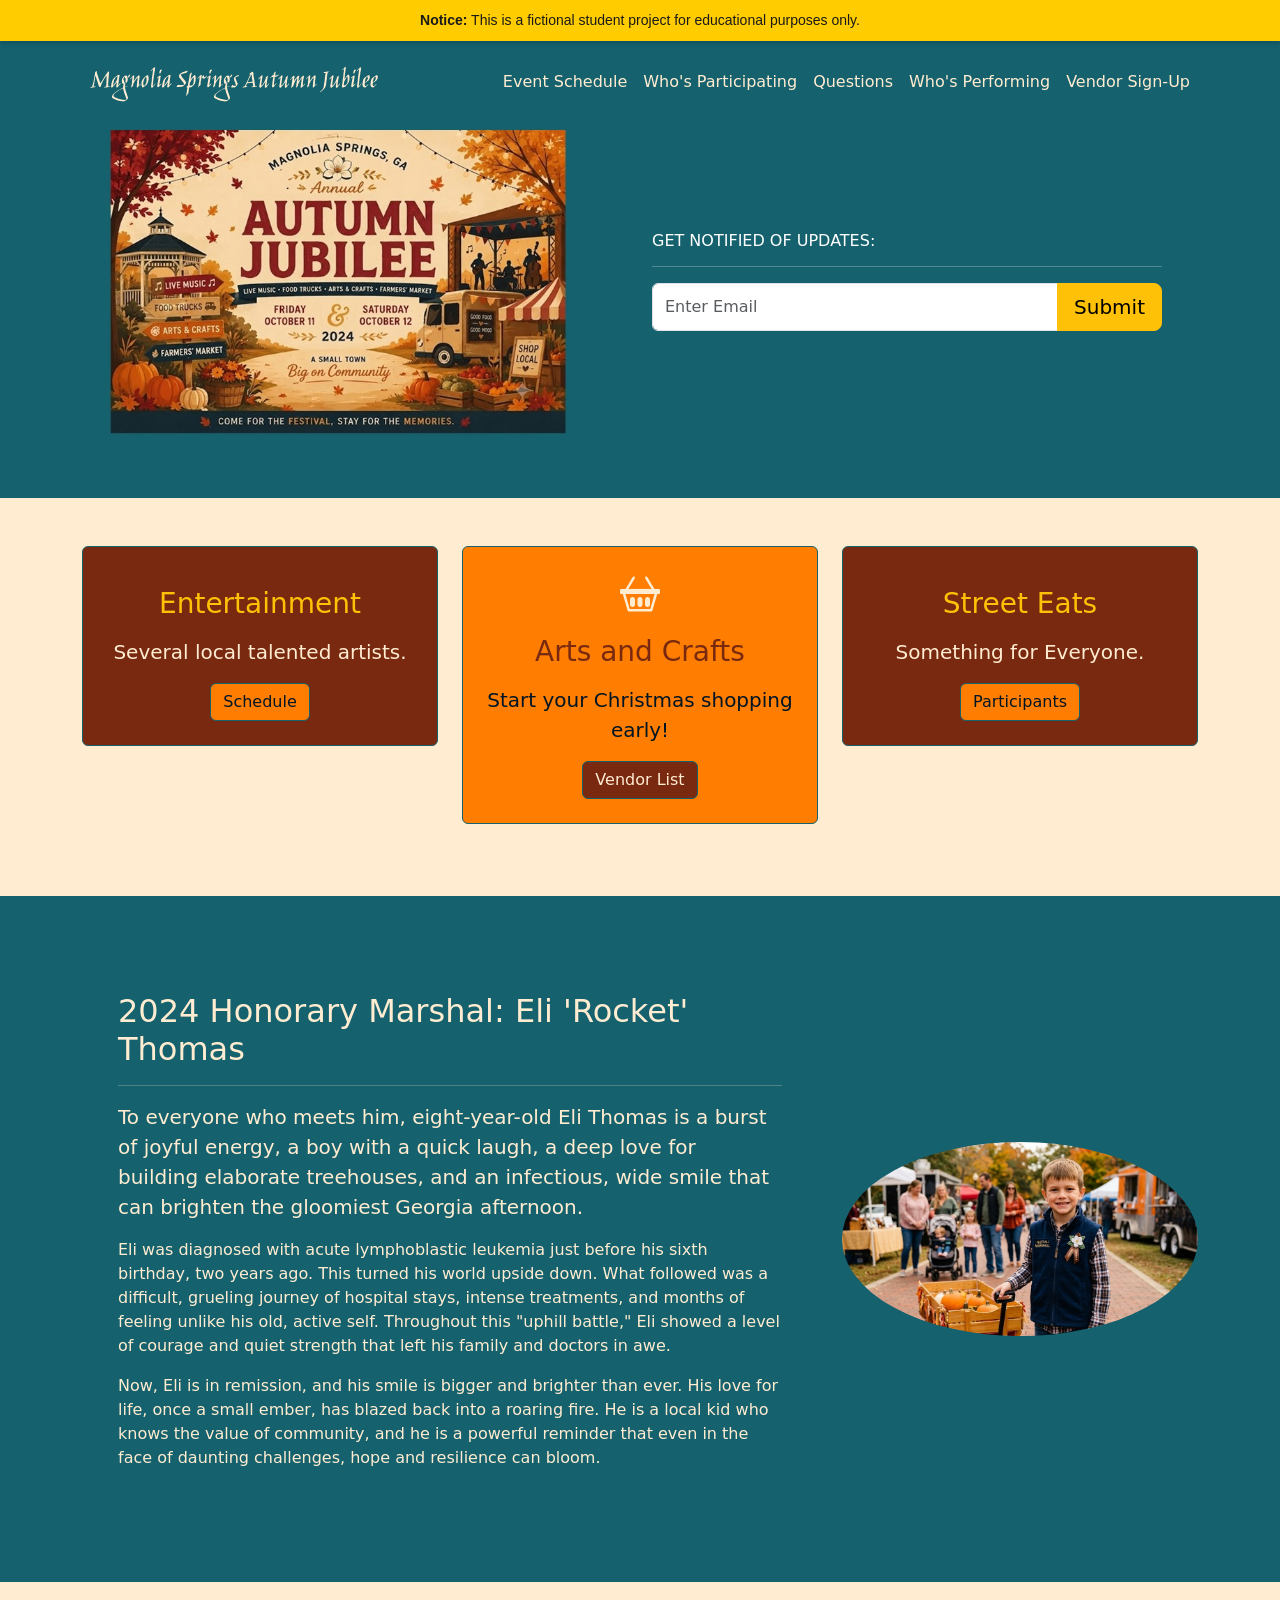
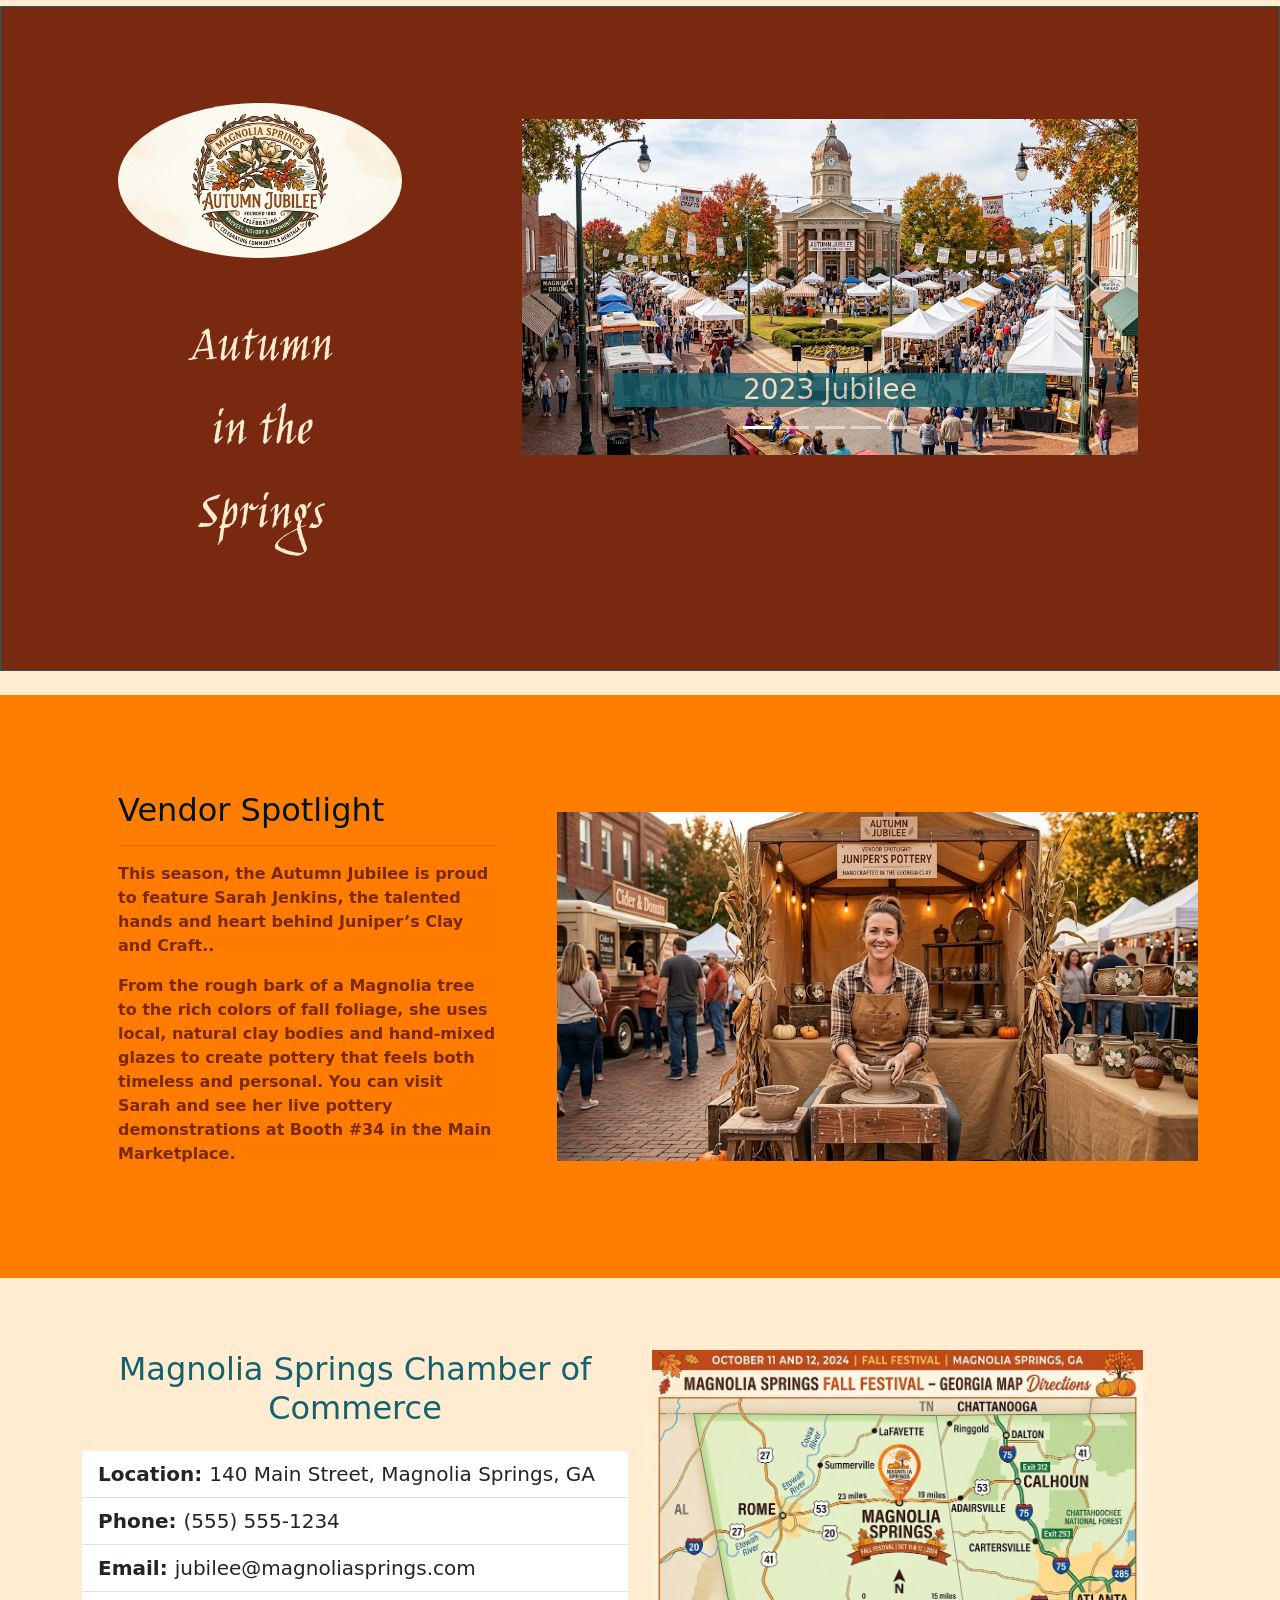
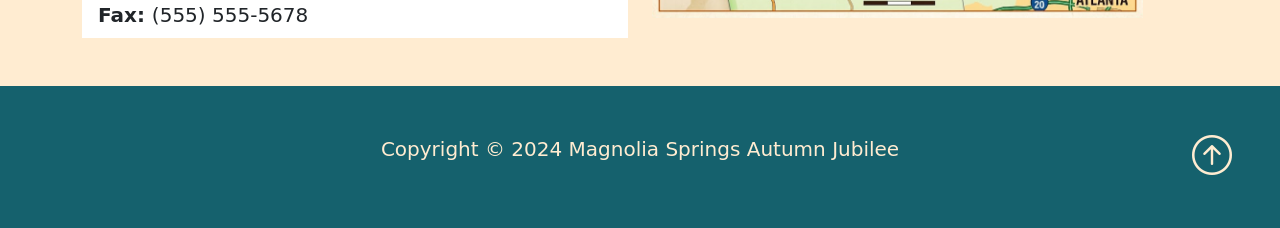
<file: index.html>
<!-- Team 4 -->
<!-- ITEC 2380 Final Project: Magnolia Springs Autumn Jubilee -->
<!-- Home Page -->

<!-- Stephanie Henson -->
<!-- Casen Bone -->
<!-- Allen Stevick -->
<!-- Evan Danner -->

<!DOCTYPE html>
<html lang="en">
    <head>
        <meta charset="UTF-8">
        <meta name="viewport" content="width=device-width, initial-scale=1.0">
        <title>Autumn Jubilee</title>

        <!-- favicon.io -->
        <link rel="apple-touch-icon" sizes="180x180" href="/apple-touch-icon.png">
        <link rel="icon" type="image/png" sizes="32x32" href="media/favicon/favicon-32x32.png">
        <link rel="icon" type="image/png" sizes="16x16" href="media/favicon/favicon-16x16.png">
        <link rel="manifest" href="media/favicon/site.webmanifest">

        <!-- Google Fonts -->
        <link rel="preconnect" href="https://fonts.googleapis.com">
        <link rel="preconnect" href="https://fonts.gstatic.com" crossorigin>
        <link href="https://fonts.googleapis.com/css2?family=Jim+Nightshade&display=swap" rel="stylesheet">

        <!-- Links for Bootstrap -->
        <link href="https://cdn.jsdelivr.net/npm/bootstrap@5.3.8/dist/css/bootstrap.min.css" rel="stylesheet">
        <script src="https://cdn.jsdelivr.net/npm/jquery@3.7.1/dist/jquery.slim.min.js"></script>
        <script src="https://cdn.jsdelivr.net/npm/popper.js@1.16.1/dist/umd/popper.min.js"></script>
        <script src="https://cdn.jsdelivr.net/npm/bootstrap@5.3.8/dist/js/bootstrap.bundle.min.js"></script>

        <!-- Bootstrap Icons Link -->
        <link rel="stylesheet" href="https://cdn.jsdelivr.net/npm/bootstrap-icons@1.13.1/font/bootstrap-icons.min.css">

        <link rel="stylesheet" href="css/styles.css">
    </head>

    <body>
        <!-- Required Educational Notice Banner -->
        <div class="student-banner" role="status" aria-label="Educational Notice">
            <p><strong>Notice:</strong> This is a fictional student project for educational purposes only.</p>
        </div><!--End Required Educational Notice Banner -->

    <!-- Navigation Bar: Using Bootstrap for Navigation with Toggler for mobile screens -->
    <nav class="navbar navbar-expand-lg navbar-dark py-3 fixed-top">
        <div class="container">
            <a href="#" class="navbar-brand lead"><i class="bi bi-leaf-fill lead text-warning mx-1"></i><span class="jim-nightshade-regular">Magnolia Springs Autumn Jubilee</span></a>

            <button class="navbar-toggler" type="button" data-bs-toggle="collapse" data-bs-target="#navmenu" aria-label="Toggle navigation">
                <span class="navbar-toggler-icon"></span>
            </button>

            <div class="collapse navbar-collapse" id="navmenu">
                <ul class="navbar-nav ms-auto">
                    <li class="nav-item">
                        <a href="schedule.html" class="nav-link">Event Schedule</a>
                    </li>
                    <li class="nav-item">
                        <a href="who's-participating.html" class="nav-link">Who's Participating</a>
                    </li>
                    <li class="nav-item">
                        <a href="faqs.html" class="nav-link">Questions</a>
                    </li>
                    <li class="nav-item">
                        <a href="performers.html" class="nav-link">Who's Performing</a>
                    </li>
                    <li class="nav-item">
                        <a href="vendor.html" class="nav-link">Vendor Sign-Up</a>
                    </li>
                </ul>
            </div>
        </div>
    </nav>

    <!-- Main Showcase Section -->
    <div class="showcase text-light p-5 text-center text-sm-start">
        <div class="container">
            <div class=" row d-sm-flex align-items-center justify-content-between mt-4">
                <div class="col-md">
                <img class="img-fluid float-left d-block rounded" style="line-height: 1" src="media/jubilee.jpg" alt="Autumn Jubilee Main Flyer Image">
                </div>
                <div class="col p-5">
                    <p class="h6 text-white">GET NOTIFIED OF UPDATES:</p>
                    <hr>
                    <div class="input-group news-input">
                    <input type="text" class="form-control" placeholder="Enter Email" aria-label="Email Address">
                    <button class="btn btn-warning btn-lg" type="button">Submit</button>
                    </div>
                </div>
            </div>               
        </div>
    </div>

    <!-- Boxes: Using Bootstrap Grid with Cards and Icons -->
    <div class="p-5">
        <div class="container">
            <div class="row text-center g-4">
                <div class="col-md">
                    <div class="card card1 p-2">
                        <div class="card-body text-center">
                            <div class="h1 mb-3">
                            <i class="bi bi-apple-music"></i>
                            </div>
                            <p class="h3 card-title mb-3 text-warning">Entertainment</p>
                            <p class="card-text lead">Several local talented artists.</p>
                            <a href="schedule.html" class="btn btn4">Schedule</a>
                        </div>
                    </div>
                </div> <!-- End of Card 1-->
                <div class="col-md">
                    <div class="card card2 p-2">
                        <div class="card-body text-center">                        
                            <div class="h1 mb-3">
                            <i class="bi bi-basket2"></i>
                            </div>
                            <p class="h3 card-title text2 mb-3">Arts and Crafts</p>
                            <p class="card-text lead">Start your Christmas shopping early!</p>
                            <a href="who's-participating.html" class="btn btn2">Vendor List</a>
                        </div>
                    </div>
                </div> <!-- End of Card 2 -->
                <div class="col-md">
                    <div class="card card3 p-2">
                        <div class="card-body text-center">
                            <div class="h1 mb-3">
                            <i class="bi bi-fork-knife"></i>
                            </div>
                            <p class="h3 card-title mb-3 text-warning">Street Eats</p>
                            <p class="card-text lead">Something for Everyone.</p>
                            <a href="who's-participating.html" class="btn btn4">Participants</a>
                        </div>
                    </div>
                </div> <!-- End of Card 3 -->
            </div>
        </div> <!-- Container -->
    </div> <!-- Boxes Section -->

    <!-- Honorary Marshal Spotlight -->
    <div class="p-5 marshal my-4">
        <div class="container">
            <div class="row align-items-center justify-content-between">
                <div class="col-md-8 p-5">
                    <p class="h2 text1">2024 Honorary Marshal: Eli 'Rocket' Thomas</p>
                    <hr>
                    <p class="lead">To everyone who meets him, eight-year-old Eli Thomas is a burst of joyful energy, a boy with a quick 
                        laugh, a deep love for building elaborate treehouses, and an infectious, wide smile that can brighten the gloomiest 
                        Georgia afternoon.</p>
                    <p>Eli was diagnosed with acute lymphoblastic leukemia just before his sixth birthday, two years ago. 
                        This turned his world upside down. What followed was a difficult, grueling journey of hospital stays, intense treatments, 
                        and months of feeling unlike his old, active self. Throughout this "uphill battle," Eli showed a level of courage 
                        and quiet strength that left his family and doctors in awe.</p>
                    <p>Now, Eli is in remission, and his smile is bigger and brighter than ever. His love for life, once a small ember, 
                        has blazed back into a roaring fire. He is a local kid who knows the value of community, and he is a powerful 
                        reminder that even in the face of daunting challenges, hope and resilience can bloom.</p>
                </div>
                <div class="col-md-4">
                    <img src="media/images/marshal.jpg" class="img-fluid rounded-circle" alt="This year's honorary marshal">
                </div>

            </div>
        </div>
    </div> <!-- Honorary Marshal Section-->

    <!-- Logo and Carosel Section -->
    <div class="middleSection pt-5 mt-2">
        <div class="container">
            <div class="row">
                <div class="col-md-4 align-items-center justify-content-between p-5">
                    <div class="d-sm-flex">
                        <img class="img-fluid rounded-circle" src="media/logo.jpg" alt="image of Logo from Google Gemini">
                    </div>
                    <div class="d-sm-flex text-center p-5">
                        <p class="slogan jim-nightshade-regular">Autumn in the Springs</p>
                    </div>
                </div> <!-- Column 1-->

                <div class="col-md-8">
                <!-- Bootstrap Carousel -->
                    <div class="carousel container-fluid p-10 my-3">
                    <div class="container p-5">
                    <div id="demo" class="carousel slide" data-bs-ride="carousel">

                    <!-- Indicators/dots -->
                    <div class="carousel-indicators">
                        <button type="button" data-bs-target="#demo" data-bs-slide-to="0" class="active" aria-current="true" aria-label="Slide 1"></button>
                        <button type="button" data-bs-target="#demo" data-bs-slide-to="1" aria-label="Slide 2"></button>
                        <button type="button" data-bs-target="#demo" data-bs-slide-to="2" aria-label="Slide 3"></button>
                        <button type="button" data-bs-target="#demo" data-bs-slide-to="3" aria-label="Slide 4"></button>
                        <button type="button" data-bs-target="#demo" data-bs-slide-to="4" aria-label="Slide 5"></button>            
                    </div>

                    <!-- The slideshow/carousel -->
                    <div class="carousel-inner">
                        <div class="carousel-item active">
                            <img src="media/images/mainstreet.jpg" alt="Main Street Image from 2023" class="d-block w-100">
                            <div class="carousel-caption">
                                <p class="h3 carouselCaption">2023 Jubilee</p>
                            </div>
                        </div>
                        <div class="carousel-item">
                            <img src="media/images/food.jpg" alt="2023 Street Eats" class="d-block w-100">
                            <div class="carousel-caption">
                                <p class="h3 carouselCaption">Street Eats</p>
                            </div>                
                        </div>
                        <div class="carousel-item">
                            <img src="media/images/kids.jpg" alt="2023 Kids Korner" class="d-block w-100">
                            <div class="carousel-caption">
                                <p class="h3 carouselCaption">Kids Korner</p>
                            </div>                
                        </div>
                        <div class="carousel-item">
                            <img src="media/images/stage.jpg" alt="2023 Main Stage" class="d-block w-100">
                            <div class="carousel-caption">
                                <p class="h3 carouselCaption">Main Entertainment Stage</p>
                            </div>     
                        </div> 
                        <div class="carousel-item">
                            <img src="media/images/market.jpg" alt="2023 Farmer's Market" class="d-block w-100">
                            <div class="carousel-caption">
                                <p class="h3 carouselCaption">Farmer's Market</p>
                            </div>     
                        </div>                
                    </div>

                    <!-- Left and right controls/icons -->
                    <button class="carousel-control-prev" type="button" data-bs-target="#demo" data-bs-slide="prev" aria-label="Previous slide">
                        <span class="carousel-control-prev-icon" aria-hidden="true"></span>
                    </button>
                    <button class="carousel-control-next" type="button" data-bs-target="#demo" data-bs-slide="next" aria-label="Next slide">
                        <span class="carousel-control-next-icon" aria-hidden="true"></span>
                    </button>
                </div>
                </div> <!-- Container -->
                </div> <!-- Container Fluid Carousel-->
                </div> <!-- Column 2-->                             
            </div> <!--Row-->
        </div> <!-- Container -->
    </div> <!-- Central Content Section -->

    <!-- Vendor Spotlight -->
    <div class="p-5 vendor my-4">
        <div class="container">
            <div class="row align-items-center justify-content-between">
                <div class="col-md-5 p-5">
                    <p class="h2 text5">Vendor Spotlight</p>
                    <hr>
                    <p class="text4 fw-bold">This season, the Autumn Jubilee is proud to feature Sarah Jenkins, the talented hands and 
                        heart behind Juniper’s Clay and Craft..</p>
                    <p class="text4 fw-bold">From the rough bark of a Magnolia tree to the rich colors of fall foliage, she uses local, natural clay bodies and hand-mixed glazes to create pottery that feels both timeless and personal.
                        You can visit Sarah and see her live pottery demonstrations at Booth #34 in the Main Marketplace. </p>
                </div>
                <div class="col-md-7">
                    <img src="media/images/juniper.jpg" class="img-fluid" alt="This year's vendor spotlight is Juniper's Clay and Craft">
                </div>
            </div>
        </div>
    </div> <!-- Vendor Spotlight Section -->

    <!-- Contact Information and Map: Using a Bootstrap List Group -->
    <div class="p-5">
        <div class="container">
            <div class="row g-4">
                <div class="col-md-6">
                    <p class="h2 text-center mb-4 text3">Magnolia Springs Chamber of Commerce</p>
                    <ul class="list-group list-group-flush lead">
                        <li class="list-group-item">
                            <span class="fw-bold">Location: </span>140 Main Street, Magnolia Springs, GA
                        </li>
                        <li class="list-group-item">
                            <span class="fw-bold">Phone: </span>(555) 555-1234
                        </li>
                        <li class="list-group-item">
                            <span class="fw-bold">Email: </span>jubilee@magnoliasprings.com
                        </li>
                        <li class="list-group-item">
                            <span class="fw-bold">Fax: </span>(555) 555-5678
                        </li>
                    </ul>
                </div>
                <div class="col-md-6 px-auto">
                    <img src="media/map.jpg" alt="Google Gemini map for location of Magnolia Springs, GA" class="image-fluid map mb-2">
                </div>
            </div>
        </div>
    </div> <!-- Contact Info Section -->

    <!-- Footer: Using Bootstrap Positioning Utility Syntax-->
    <footer class="p-5 footer text-center position-relative">
        <div class="container-flush">
            <p class="footer text1 lead">Copyright &copy; 2024 Magnolia Springs Autumn Jubilee</p>
            <a href="#" class="position-absolute bottom-0 end-0 p-5" aria-label="Back to top">
            <i class="footer text1 bi bi-arrow-up-circle h1"></i></a>
        </div>
    </footer>

    </body>
</html>
</file>
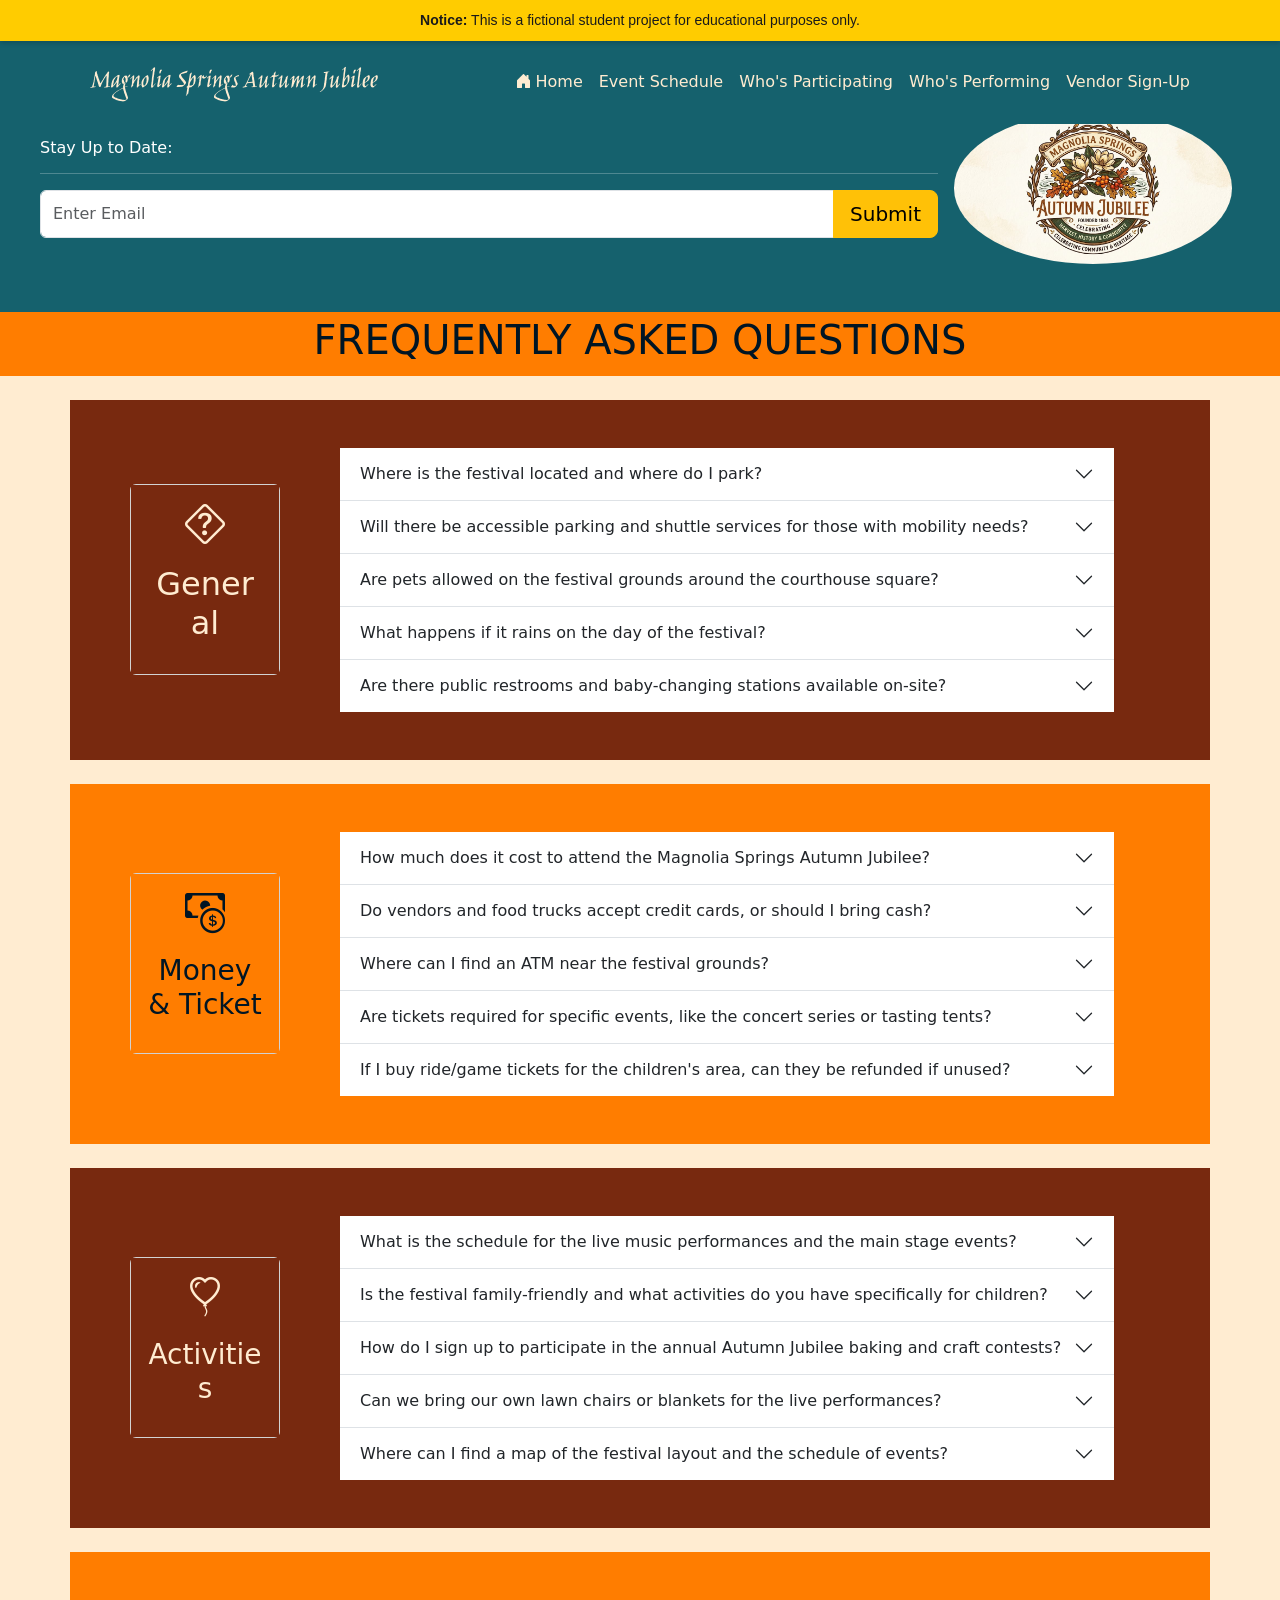
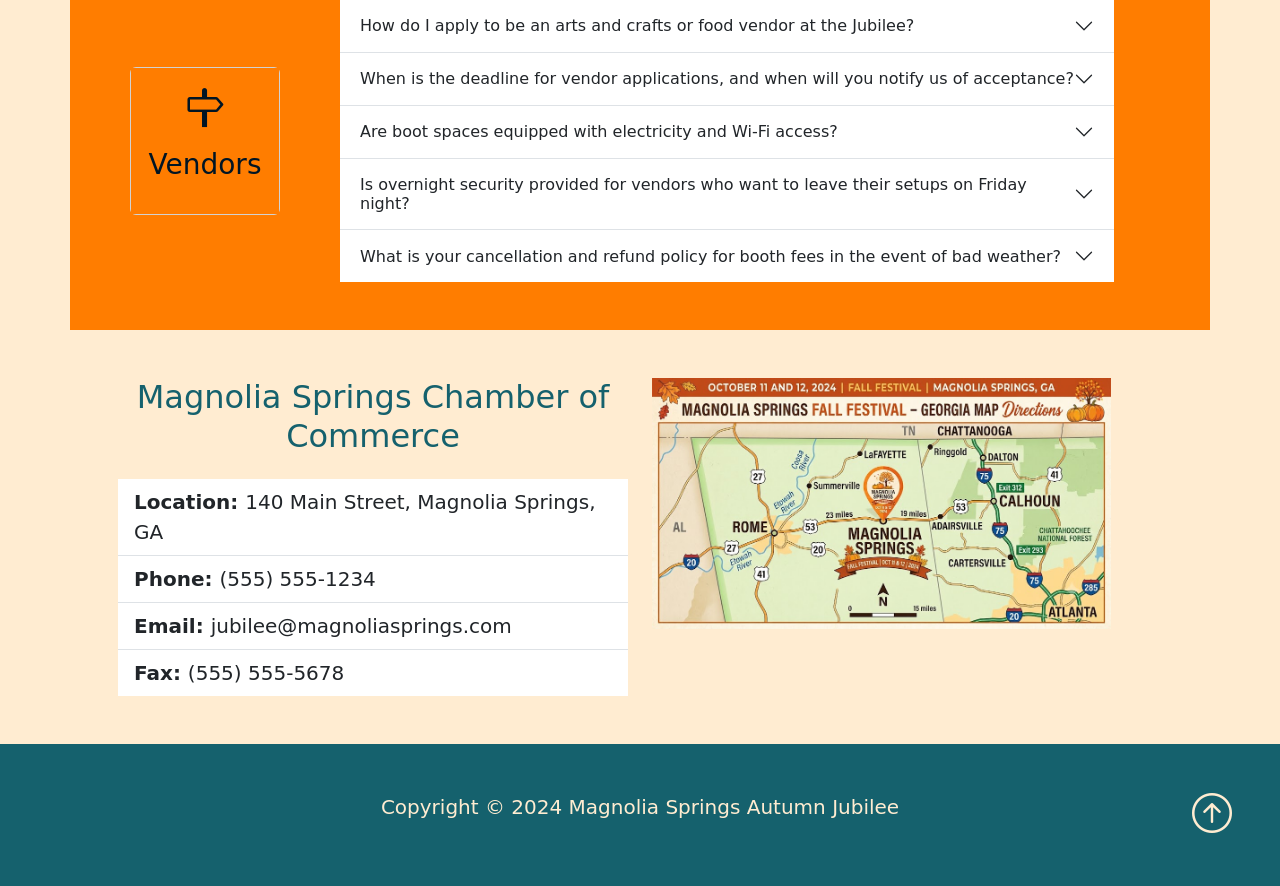
<file: faqs.html>
<!-- Team 4 -->
<!-- ITEC 2380 Final Project: Magnolia Springs Autumn Jubilee -->
<!-- Home Page -->

<!-- Stephanie Henson -->
<!-- Casen Bone -->
<!-- Allen Stevick -->
<!-- Evan Danner -->

<!DOCTYPE html>
<html lang="en">
    <head>
        <meta charset="UTF-8">
        <meta name="viewport" content="width=device-width, initial-scale=1.0">
        <title>Autumn Jubilee FAQS</title>

        <!-- favicon.io -->
        <link rel="apple-touch-icon" sizes="180x180" href="/apple-touch-icon.png">
        <link rel="icon" type="image/png" sizes="32x32" href="media/favicon/favicon-32x32.png">
        <link rel="icon" type="image/png" sizes="16x16" href="media/favicon/favicon-16x16.png">
        <link rel="manifest" href="media/favicon/site.webmanifest">

        <!-- Google Fonts -->
        <link rel="preconnect" href="https://fonts.googleapis.com">
        <link rel="preconnect" href="https://fonts.gstatic.com" crossorigin>
        <link href="https://fonts.googleapis.com/css2?family=Jim+Nightshade&display=swap" rel="stylesheet">

        <!-- Links for Bootstrap -->
        <link href="https://cdn.jsdelivr.net/npm/bootstrap@5.3.8/dist/css/bootstrap.min.css" rel="stylesheet">
        <script src="https://cdn.jsdelivr.net/npm/jquery@3.7.1/dist/jquery.slim.min.js"></script>
        <script src="https://cdn.jsdelivr.net/npm/popper.js@1.16.1/dist/umd/popper.min.js"></script>
        <script src="https://cdn.jsdelivr.net/npm/bootstrap@5.3.8/dist/js/bootstrap.bundle.min.js"></script>

        <!-- Bootstrap Icons Link -->
        <link rel="stylesheet" href="https://cdn.jsdelivr.net/npm/bootstrap-icons@1.13.1/font/bootstrap-icons.min.css">

        <link rel="stylesheet" href="css/styles.css">
    </head>

    <body>
        <!-- Required Educational Notice Banner -->
        <div class="student-banner" role="status" aria-label="Educational Notice">
            <p><strong>Notice:</strong> This is a fictional student project for educational purposes only.</p>
        </div><!--End Required Educational Notice Banner -->

    <!-- Navigation Bar: Using Bootstrap for Navigation with Toggler for mobile screens -->
    <nav class="navbar navbar-expand-lg navbar-dark py-3 fixed-top">
        <div class="container">
            <a href="index.html" class="navbar-brand lead"><i class="bi bi-leaf-fill lead text-warning mx-1"></i><span class="jim-nightshade-regular">Magnolia Springs Autumn Jubilee</span></a>

            <button class="navbar-toggler" type="button" data-bs-toggle="collapse" data-bs-target="#navmenu" aria-label="Toggle navigation">
                <span class="navbar-toggler-icon"></span>
            </button>

            <div class="collapse navbar-collapse" id="navmenu">
                <ul class="navbar-nav ms-auto">
                    <li class="nav-item">
                        <a href="index.html" class="nav-link"><i class="bi bi-house-door-fill mx-1"></i>Home</a>
                    <li class="nav-item">
                        <a href="schedule.html" class="nav-link">Event Schedule</a>
                    </li>
                    <li class="nav-item">
                        <a href="who's-participating.html" class="nav-link">Who's Participating</a>
                    </li>
                    <li class="nav-item">
                        <a href="performers.html" class="nav-link">Who's Performing</a>
                    </li>
                    <li class="nav-item">
                        <a href="vendor.html" class="nav-link">Vendor Sign-Up</a>
                    </li>
                </ul>
            </div> <!-- collapse navbar-->
        </div> <!-- container -->
    </nav>

    <!-- Top Section -->
    <div class="showcase text-light p-5 text-center text-sm-start">
        <div class="container-flush">
            <div class=" row d-sm-flex align-items-center justify-content-between mt-4">
                <div class="col-md-9 p-1">
                    <p class="h6 text-white">Stay Up to Date:</p>
                    <hr>
                    <div class="input-group news-input">
                    <input type="text" class="form-control" placeholder="Enter Email" aria-label="Email Address">
                    <button class="btn btn-warning btn-lg" type="button">Submit</button>
                    </div>
                </div> <!-- column 1 -->
                <div class="col-md-3">
                    <img class="img-fluid rounded-circle" src="media/logo.jpg" alt="image of Logo from Google Gemini">
                </div> <!-- column 2-->
            </div>  <!-- row -->             
        </div> <!-- container-flush -->
    </div> <!-- showcase -->

    <!-- Title Section -->
    <section class="title text5 p-1 text-center">
        <div class="row container-flush">
            <div class="col-md">
                <h1 class="titletext">Frequently Asked Questions</h1>
            </div>            
        </div>
    </section>

    <!-- FAQS Section 1: General -->
    <div class="container">
        <div class=" row d-sm-flex align-items-center justify-content-between mt-4 p-5 faq1">
            <div class="col-md-2">
                <div class="card">
                    <div class="card-body text-center faq1">
                        <div class="h1 mb-3">
                            <i class="bi bi-question-diamond"></i>
                        </div>
                        <div>
                            <h2 class="card-title mb-3 text1">General</h2>
                        </div> 
                    </div> <!-- card body -->
                </div> <!-- card -->
            </div> <!-- column 1 -->

            <div class="col-md-10 px-5">
                <div class="accordion accordion-flush">
                    <div class="accordion-item">
                        <h2 class="accordion-header">
                            <button class="accordion-button collapsed" type="button" data-bs-toggle="collapse" data-bs-target="#flush-collapseOne">
                            Where is the festival located and where do I park?
                            </button>
                        </h2>
                        <div id="flush-collapseOne" class="accordion-collapse collapse generalQ1">
                            <div class="accordion-body">The festival takes place in historic downtown Magnolia Springs, 
                                Georgia, centering around the historic courthouse square. Public parking is available 
                                at the Magnolia Springs High School lot and the Community Center, both just a short 
                                walk from the square.
                            </div> <!-- accordion body 1-->
                        </div> <!-- accordion collapse 1-->
                    </div> <!-- accordion item 1 -->
                    <div class="accordion-item">
                        <h2 class="accordion-header">
                            <button class="accordion-button collapsed" type="button" data-bs-toggle="collapse" data-bs-target="#flush-collapseTwo" aria-expanded="false" aria-controls="flush-collapseTwo">
                            Will there be accessible parking and shuttle services for those with mobility needs?
                            </button>
                        </h2>
                        <div id="flush-collapseTwo" class="accordion-collapse collapse generalQ1" data-bs-parent="#accordionFlushExample">
                            <div class="accordion-body">Yes! Designated ADA-accessible parking is located in the municipal 
                            lot directly behind the City Hall. From there, continuous, free golf cart shuttles are 
                            available to drop off guests at the main entrance gates on the square.
                            </div>
                        </div> <!-- accordion collapse 2-->
                    </div> <!-- accordion item 2-->
                    <div class="accordion-item">
                        <h2 class="accordion-header">
                            <button class="accordion-button collapsed" type="button" data-bs-toggle="collapse" data-bs-target="#flush-collapseThree">
                            Are pets allowed on the festival grounds around the courthouse square?
                            </button>
                        </h2>
                        <div id="flush-collapseThree" class="accordion-collapse collapse generalQ1" data-bs-parent="#accordionFlushExample">
                            <div class="accordion-body">While we love our furry friends, pets are not permitted on the 
                                crowded courthouse lawn or inside the designated food courts for safety and sanitation 
                                reasons. Leashed service animals, of course, are always welcome.
                            </div>
                        </div>
                    </div> <!-- accordion item 3 -->
                    <div class="accordion-item">
                        <h2 class="accordion-header">
                            <button class="accordion-button collapsed" type="button" data-bs-toggle="collapse" data-bs-target="#flush-collapseFour">
                            What happens if it rains on the day of the festival?
                            </button>
                        </h2>
                        <div id="flush-collapseFour" class="accordion-collapse collapse generalQ1" data-bs-parent="#accordionFlushExample">
                            <div class="accordion-body">We celebrate rain or shine! Grab your umbrella or poncho and join 
                            us anyway. In the event of severe weather (lightning, high winds), outdoor activities 
                            may be temporarily paused and resumed once the weather clears. Up-to-the-minute 
                            updates will be posted to our social media channels.
                            </div>
                        </div>
                    </div> <!-- accordion item 4 -->
                    <div class="accordion-item">
                        <h2 class="accordion-header">
                            <button class="accordion-button collapsed" type="button" data-bs-toggle="collapse" data-bs-target="#flush-collapseFive">
                            Are there public restrooms and baby-changing stations available on-site?
                            </button>
                        </h2>
                        <div id="flush-collapseFive" class="accordion-collapse collapse generalQ1" data-bs-parent="#accordionFlushExample">
                            <div class="accordion-body">Yes, public restrooms are located inside the lower level of the 
                            Historic Courthouse and the Magnolia Springs Public Library. Additionally, portable 
                            restroom stations (including ADA-compliant units and a dedicated, quiet baby-care tent) 
                            are available on both the east and west ends of the festival grounds.
                            </div>
                        </div>
                    </div> <!-- accordion item 5 -->
                </div> <!-- accordion section 1-->
            </div> <!-- column 2 -->
        </div> <!-- row -->
    </div> <!-- container -->

    <!-- FAQS Section 2: Money & Ticket -->
    <div class="container">
        <div class=" row d-sm-flex align-items-center justify-content-between mt-4 p-5 faq2">
            <div class="col-md-2">
                <div class="card">
                    <div class="card-body text-center faq2">
                        <div class="h1 mb-3">
                            <i class="bi bi-cash-coin"></i>
                        </div>
                        <div>
                            <h3 class="card-title mb-3 text5">Money & Ticket</h3>
                        </div>
                    </div>
                </div> <!-- card -->
            </div> <!-- column 1 -->

            <div class="col-md-10 px-5">
                <div class="accordion accordion-flush">
                    <div class="accordion-item">
                        <h2 class="accordion-header">
                            <button class="accordion-button collapsed" type="button" data-bs-toggle="collapse" data-bs-target="#flush-collapseSix">
                            How much does it cost to attend the Magnolia Springs Autumn Jubilee?
                            </button>
                        </h2>
                        <div id="flush-collapseSix" class="accordion-collapse collapse generalQ2">
                            <div class="accordion-body">Admission to the Autumn Jubilee is completely free! There is no 
                            entry fee to access the festival grounds, view the live music performances, or stroll 
                            through the arts and crafts market.
                            </div>
                        </div>
                    </div> <!-- accordion item 2a -->
                    <div class="accordion-item">
                        <h2 class="accordion-header">
                            <button class="accordion-button collapsed" type="button" data-bs-toggle="collapse" data-bs-target="#flush-collapseSeven" aria-expanded="false" aria-controls="flush-collapseSeven">
                            Do vendors and food trucks accept credit cards, or should I bring cash?
                            </button>
                        </h2>
                        <div id="flush-collapseSeven" class="accordion-collapse collapse generalQ2" data-bs-parent="#accordionFlushExample">
                            <div class="accordion-body">Nearly all of our craft vendors and food trucks accept major 
                            credit/debit cards and mobile payments (Apple Pay, Google Pay). However, some of our 
                            smaller, traditional heritage craft vendors or kids' game booths may prefer cash, so 
                            carrying a little green is always a great idea!
                            </div>
                        </div>
                    </div> <!-- accordion item 2b-->
                    <div class="accordion-item">
                        <h2 class="accordion-header">
                            <button class="accordion-button collapsed" type="button" data-bs-toggle="collapse" data-bs-target="#flush-collapseEight">
                            Where can I find an ATM near the festival grounds?
                            </button>
                        </h2>
                        <div id="flush-collapseEight" class="accordion-collapse collapse generalQ2" data-bs-parent="#accordionFlushExample">
                            <div class="accordion-body">For your convenience, temporary ATMs are located near the Main 
                            Information Booth at the corner of Spring Street and Broad Street, as well as inside 
                            the lobby of the Magnolia Springs Community Bank right on the square.
                            </div>
                        </div>
                    </div> <!-- accordion item 2c -->
                    <div class="accordion-item">
                        <h2 class="accordion-header">
                            <button class="accordion-button collapsed" type="button" data-bs-toggle="collapse" data-bs-target="#flush-collapseNine">
                            Are tickets required for specific events, like the concert series or tasting tents?
                            </button>
                        </h2>
                        <div id="flush-collapseNine" class="accordion-collapse collapse generalQ2" data-bs-parent="#accordionFlushExample">
                            <div class="accordion-body">Yes, while general festival admission is free, a few special 
                            attractions require tickets. This includes the Saturday Night Heritage Concert ($15 at 
                            the gate or online) and the Taste of the Springs Food Tent ($10 for a tasting pass 
                            of 5 local dishes).
                            </div>
                        </div>
                    </div> <!-- accordion item 2d -->
                    <div class="accordion-item">
                        <h2 class="accordion-header">
                            <button class="accordion-button collapsed" type="button" data-bs-toggle="collapse" data-bs-target="#flush-collapseTen">
                            If I buy ride/game tickets for the children's area, can they be refunded if unused?
                            </button>
                        </h2>
                        <div id="flush-collapseTen" class="accordion-collapse collapse generalQ2" data-bs-parent="#accordionFlushExample">
                            <div class="accordion-body">Ride and game tickets purchased at our festival ticket booths are 
                            non-refundable. However, they remain valid for both days of the festival weekend, so you 
                            can save any leftover tickets for day two!
                            </div>
                        </div>
                    </div> <!-- accordion item 2e -->
                </div> <!-- accordion -->
            </div> <!-- column 2 -->
        </div> <!-- row -->
    </div> <!-- container 2 -->

    <!-- FAQS Section 3: Activities -->
    <div class="container">
        <div class=" row d-sm-flex align-items-center justify-content-between mt-4 p-5 faq1">
            <div class="col-md-2">
                <div class="card">
                    <div class="card-body text-center faq1">
                        <div class="h1 mb-3">
                            <i class="bi bi-balloon-heart"></i>
                        </div>
                        <div>
                            <h3 class="card-title mb-3 text1">Activities</h3>
                        </div>
                    </div>
                </div> <!-- card -->
            </div> <!-- column 1 -->

            <div class="col-md-10 px-5">
                <div class="accordion accordion-flush">
                    <div class="accordion-item">
                        <h2 class="accordion-header">
                            <button class="accordion-button collapsed" type="button" data-bs-toggle="collapse" data-bs-target="#flush-collapseEleven">
                            What is the schedule for the live music performances and the main stage events?
                            </button>
                        </h2>
                        <div id="flush-collapseEleven" class="accordion-collapse collapse generalQ1">
                            <div class="accordion-body">Music kicks off on Friday at 4:00 PM and runs throughout the 
                            weekend! The full lineup of local bluegrass, folk, and Southern country artists—along 
                            with set times—can be found on our interactive "Schedule" page on the website.
                            </div>
                        </div>
                    </div> <!-- accordion item 3a -->
                    <div class="accordion-item">
                        <h2 class="accordion-header">
                            <button class="accordion-button collapsed" type="button" data-bs-toggle="collapse" data-bs-target="#flush-collapseTwelve" aria-expanded="false" aria-controls="flush-collapseTwelve">
                            Is the festival family-friendly and what activities do you have specifically for children?
                            </button>
                        </h2>
                        <div id="flush-collapseTwelve" class="accordion-collapse collapse generalQ1" data-bs-parent="#accordionFlushExample">
                            <div class="accordion-body">Absolutely! The "Little Sprouts Kids Zone" is packed with family 
                            fun, including a pumpkin painting patch, a petting zoo, face painting, carnival rides, 
                            and free puppet shows scheduled throughout both days.
                            </div>
                        </div>
                    </div> <!-- accordion item 3b -->
                    <div class="accordion-item">
                        <h2 class="accordion-header">
                            <button class="accordion-button collapsed" type="button" data-bs-toggle="collapse" data-bs-target="#flush-collapseThirteen">
                            How do I sign up to participate in the annual Autumn Jubilee baking and craft contests?
                            </button>
                        </h2>
                        <div id="flush-collapseThirteen" class="accordion-collapse collapse generalQ1" data-bs-parent="#accordionFlushExample">
                            <div class="accordion-body">We love celebrating local talent! Entry forms for our famous 
                            Pecan Pie Bake-Off, Apple Butter contest, and the Giant Pumpkin competition are 
                            available on our website. Registrations must be submitted by the Friday morning before 
                            the festival begins.
                            </div>
                        </div>
                    </div> <!-- accordion item 3c -->
                    <div class="accordion-item">
                        <h2 class="accordion-header">
                            <button class="accordion-button collapsed" type="button" data-bs-toggle="collapse" data-bs-target="#flush-collapseFourteen">
                            Can we bring our own lawn chairs or blankets for the live performances?
                            </button>
                        </h2>
                        <div id="flush-collapseFourteen" class="accordion-collapse collapse generalQ1" data-bs-parent="#accordionFlushExample">
                            <div class="accordion-body">Yes! We highly recommend bringing your favorite lawn chairs or 
                            picnic blankets to set up on the courthouse lawn. We just ask that you set up in the 
                            designated "seating zones" so we can keep the walkways clear for pedestrians.
                            </div>
                        </div>
                    </div> <!-- accordion item 3d -->
                    <div class="accordion-item">
                        <h2 class="accordion-header">
                            <button class="accordion-button collapsed" type="button" data-bs-toggle="collapse" data-bs-target="#flush-collapseFifteen">
                            Where can I find a map of the festival layout and the schedule of events?
                            </button>
                        </h2>
                        <div id="flush-collapseFifteen" class="accordion-collapse collapse generalQ1" data-bs-parent="#accordionFlushExample">
                            <div class="accordion-body">You can download and print a PDF map directly from our website's 
                            "Plan Your Visit" page which will be available closer to the event. Physical festival brochures containing maps and schedules will 
                            also be handed out at all information booths and entrance gates.
                            </div>
                        </div>
                    </div> <!-- accordion item 3e -->
                </div> <!-- accordion  of section 2-->
            </div> <!-- column 2 -->
        </div> <!-- row -->
    </div> <!-- container 3-->
    
    <!-- FAQS Section 4: Vendors -->
    <div class="container">
        <div class=" row d-sm-flex align-items-center justify-content-between mt-4 p-5 faq2">
            <div class="col-md-2">
                <div class="card">
                    <div class="card-body text-center faq2">
                        <div class="h1 mb-3">
                            <i class="bi bi-signpost"></i>
                        </div>
                        <div>
                            <h3 class="card-title mb-3 text5">Vendors</h3>
                        </div>
                    </div>
                </div> <!-- card -->
            </div> <!-- column 1 -->

            <div class="col-md-10 px-5">
                <div class="accordion accordion-flush">
                    <div class="accordion-item">
                        <h2 class="accordion-header">
                            <button class="accordion-button collapsed" type="button" data-bs-toggle="collapse" data-bs-target="#flush-collapseSixteen">
                            How do I apply to be an arts and crafts or food vendor at the Jubilee?
                            </button>
                        </h2>
                        <div id="flush-collapseSixteen" class="accordion-collapse collapse generalQ2">
                            <div class="accordion-body">All prospective vendors can apply online through our website's 
                            "Vendor Portal." Fill out the application form. Upload 3 to 5 high-quality photos of your handmade crafts or menu items. 
                            Submit your application fee.
                            </div>
                        </div>
                    </div> <!-- accordion item 4a -->
                    <div class="accordion-item">
                        <h2 class="accordion-header">
                            <button class="accordion-button collapsed" type="button" data-bs-toggle="collapse" data-bs-target="#flush-collapseSeventeen" aria-expanded="false" aria-controls="flush-collapseSeventeen">
                            When is the deadline for vendor applications, and when will you notify us of acceptance?
                            </button>
                        </h2>
                        <div id="flush-collapseSeventeen" class="accordion-collapse collapse generalQ2" data-bs-parent="#accordionFlushExample">
                            <div class="accordion-body">Applications close on August 31st. Our jury panel reviews 
                            submissions to ensure a diverse and unique selection of crafts and food. You will 
                            receive an email notification regarding your acceptance status by September 15th.
                            </div>
                        </div>
                    </div> <!-- accordion item 4b -->
                    <div class="accordion-item">
                        <h2 class="accordion-header">
                            <button class="accordion-button collapsed" type="button" data-bs-toggle="collapse" data-bs-target="#flush-collapseEighteen">
                            Are boot spaces equipped with electricity and Wi-Fi access?
                            </button>
                        </h2>
                        <div id="flush-collapseEighteen" class="accordion-collapse collapse generalQ2" data-bs-parent="#accordionFlushExample">
                            <div class="accordion-body">Standard booth spaces do not include utilities. However, a 
                            limited number of spaces with 110v/20amp electrical hookups are available for an 
                            additional fee on a first-come, first-served basis. While there is public Wi-Fi around 
                            the courthouse square, we highly recommend that vendors have an independent cellular 
                            data plan or hotspot for processing transactions.
                            </div>
                        </div>
                    </div> <!-- accordion item 4c -->
                    <div class="accordion-item">
                        <h2 class="accordion-header">
                            <button class="accordion-button collapsed" type="button" data-bs-toggle="collapse" data-bs-target="#flush-collapseNineteen">
                            Is overnight security provided for vendors who want to leave their setups on Friday night?
                            </button>
                        </h2>
                        <div id="flush-collapseNineteen" class="accordion-collapse collapse generalQ2" data-bs-parent="#accordionFlushExample">
                            <div class="accordion-body">Yes! Professional, overnight security patrols the festival grounds 
                            from Friday at 8:00 PM until Saturday morning at 7:00 AM. While the area is secure, we 
                            advise vendors to take valuable merchandise, electronics, and cash boxes with them 
                            overnight.
                            </div>
                        </div>
                    </div> <!-- accordion item 4d -->
                    <div class="accordion-item">
                        <h2 class="accordion-header">
                            <button class="accordion-button collapsed" type="button" data-bs-toggle="collapse" data-bs-target="#flush-collapseTwenty">
                            What is your cancellation and refund policy for booth fees in the event of bad weather?
                            </button>
                        </h2>
                        <div id="flush-collapseTwenty" class="accordion-collapse collapse generalQ2" data-bs-parent="#accordionFlushExample">
                            <div class="accordion-body">The Magnolia Springs Autumn Jubilee is a rain-or-shine event, and 
                            booth fees are non-refundable. In the extreme case of dangerous, severe weather that 
                            forces a full festival cancellation, a partial credit toward next year's booth fee may 
                            be issued at the discretion of the festival committee.
                            </div>
                        </div>
                    </div> <!-- accordion item 4e -->
                </div> <!-- accordion -->
            </div> <!-- column 2 -->
        </div> <!-- row -->
    </div> <!-- container 4-->

    <!-- Contact Information and Map: Using a Bootstrap List Group -->
    <div class="container p-5">
        <div class="row g-4">
            <div class="col-md-6">
                <p class="h2 text-center mb-4 text3">Magnolia Springs Chamber of Commerce</p>
                <ul class="list-group list-group-flush lead">
                    <li class="list-group-item">
                        <span class="fw-bold">Location: </span>140 Main Street, Magnolia Springs, GA
                    </li>
                    <li class="list-group-item">
                        <span class="fw-bold">Phone: </span>(555) 555-1234
                    </li>
                    <li class="list-group-item">
                        <span class="fw-bold">Email: </span>jubilee@magnoliasprings.com
                    </li>
                    <li class="list-group-item">
                        <span class="fw-bold">Fax: </span>(555) 555-5678
                    </li>
                </ul>
            </div>
            <div class="col-md-6 px-auto">
                <img src="media/map.jpg" alt="Google Gemini map for location of Magnolia Springs" class="image-fluid map mb-2">
            </div>
        </div> <!-- row -->
    </div> <!-- Contact Info Section -->

    <!-- Footer: Using Bootstrap Positioning Utility Syntax-->
    <div class="container-flush">
        <footer class="p-5 footer text-center position-relative">
            <p class="footer lead">Copyright &copy; 2024 Magnolia Springs Autumn Jubilee</p>
            <a href="#" class="position-absolute bottom-0 end-0 p-5" aria-label="Back to top">
            <i class="footer bi bi-arrow-up-circle h1"></i></a>
        </footer>
    </div>

    </body>
</html>
</file>
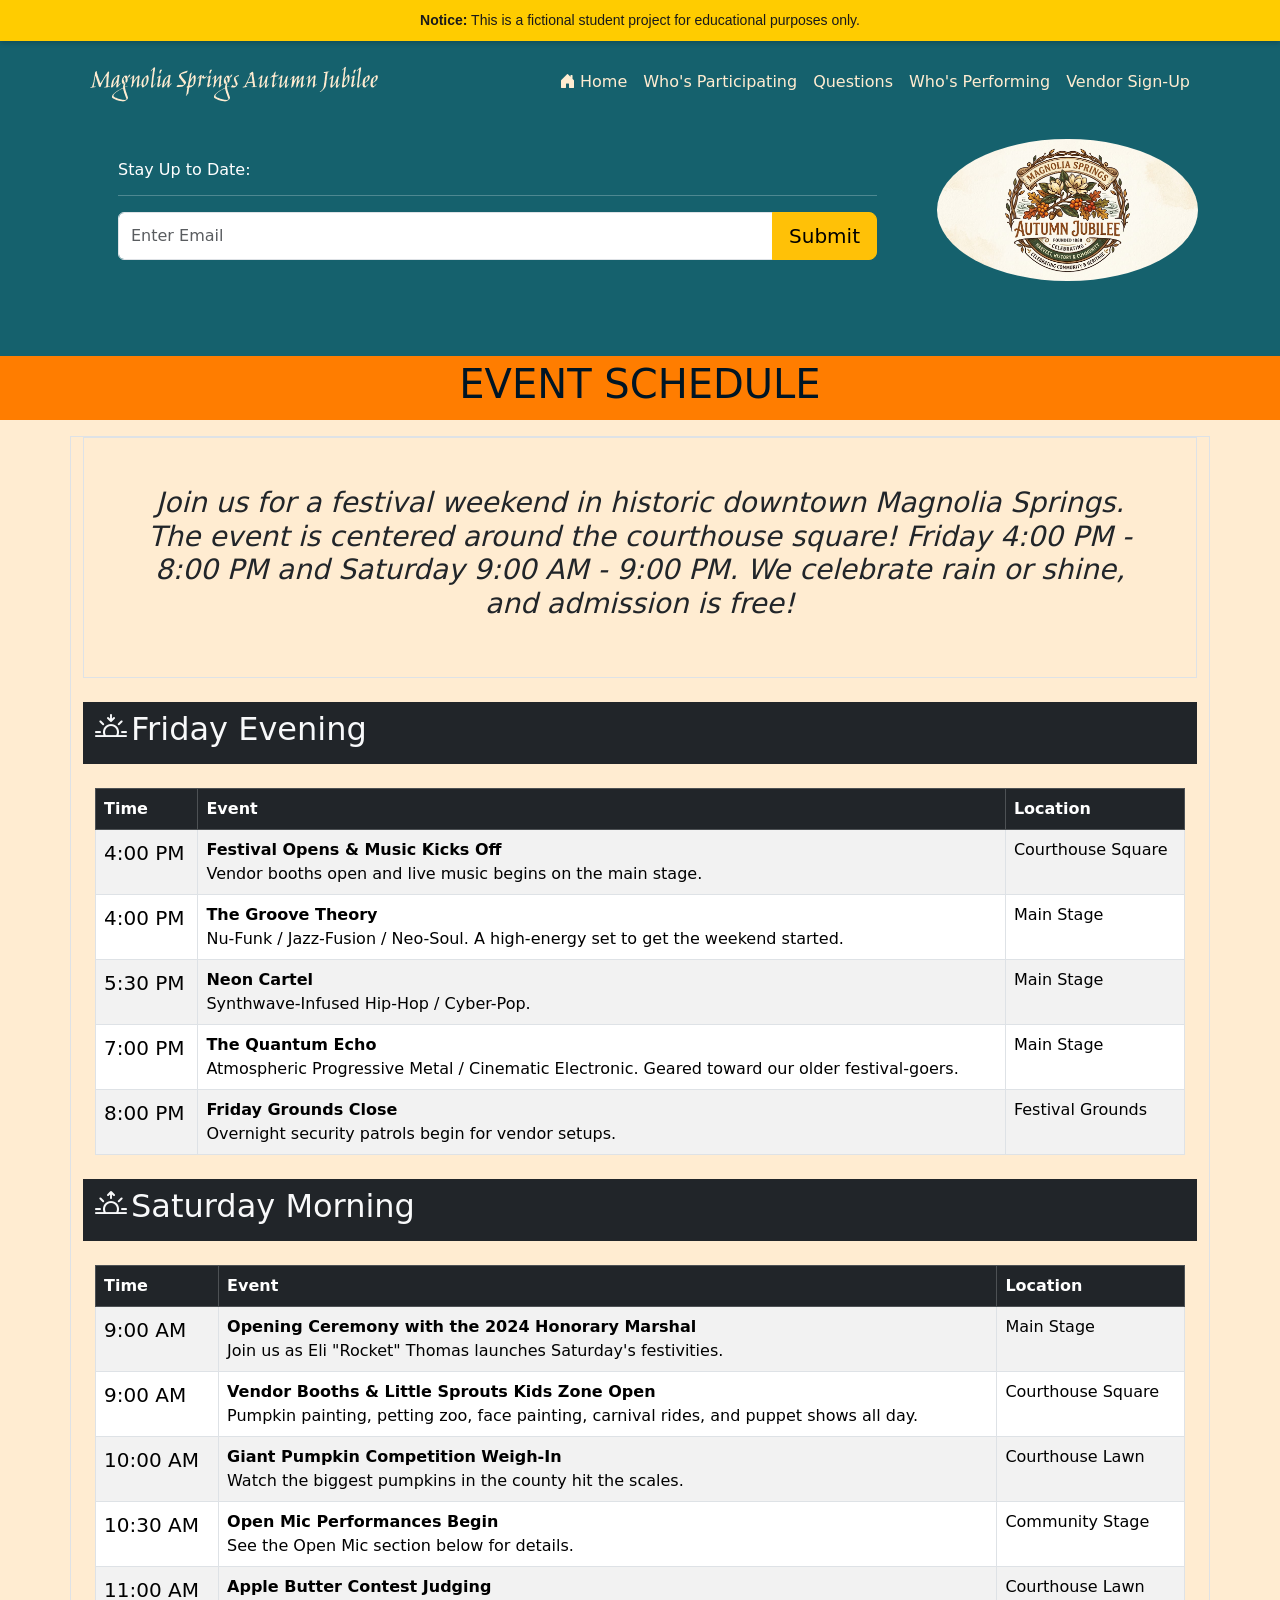
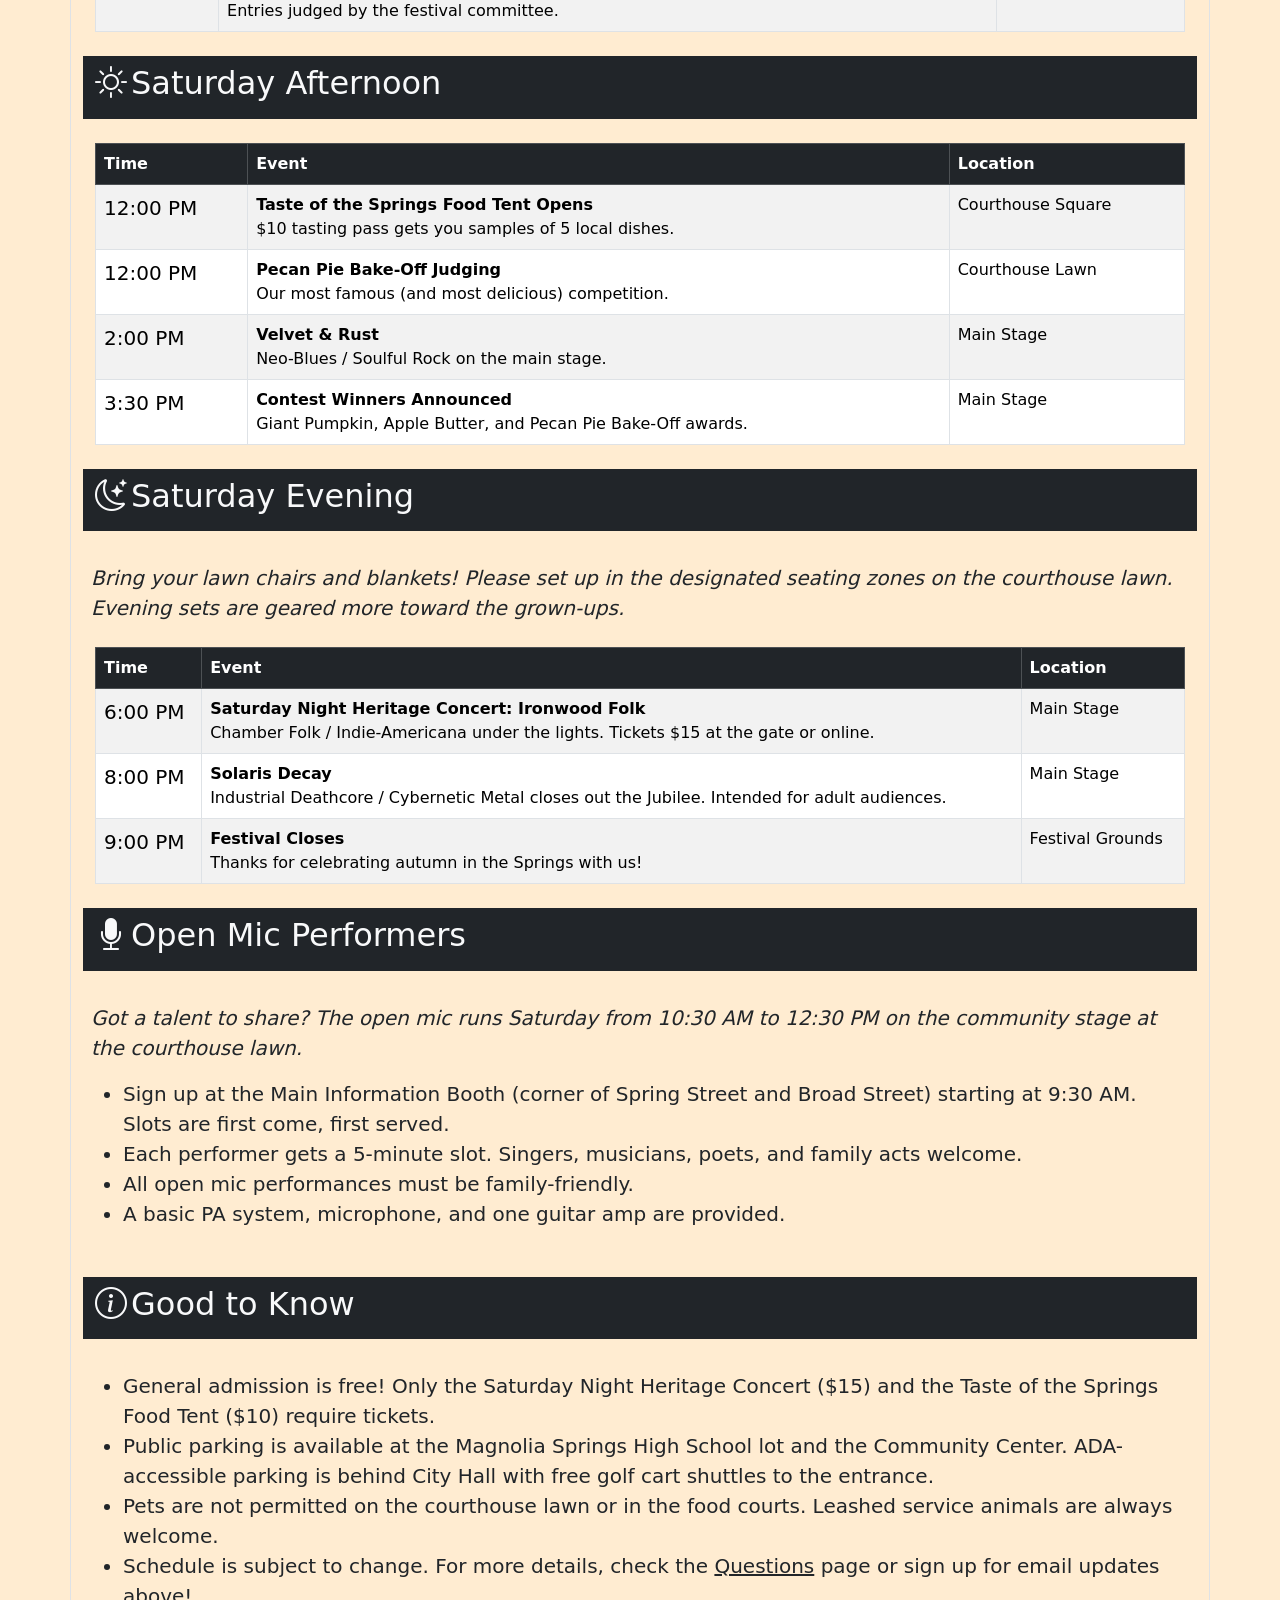
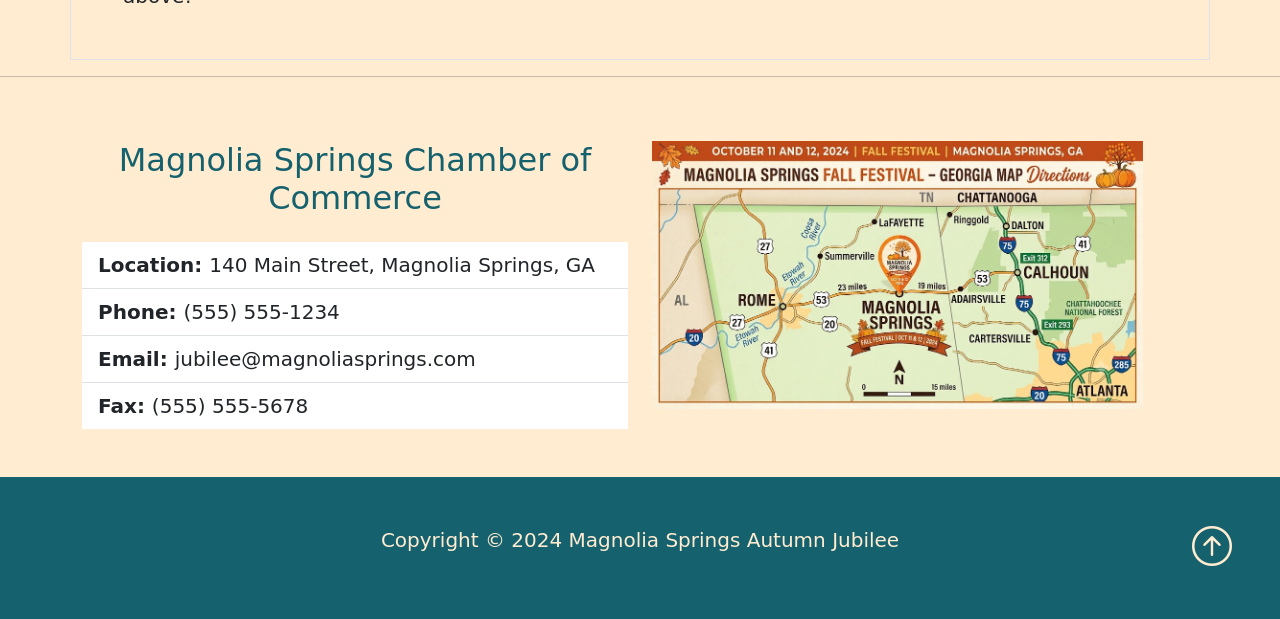
<file: schedule.html>
<!-- Team 4 -->
<!-- ITEC 2380 Final Project: Magnolia Springs Autumn Jubilee -->
<!-- Event Schedule Page -->

<!-- Stephanie Henson -->
<!-- Casen Bone -->
<!-- Allen Stevick -->
<!-- Evan Danner -->

<!DOCTYPE html>
<html lang="en">
    <head>
        <meta charset="UTF-8">
        <meta name="viewport" content="width=device-width, initial-scale=1.0">
        <title>Event Schedule | Autumn Jubilee</title>

        <!-- favicon.io -->
        <link rel="apple-touch-icon" sizes="180x180" href="/apple-touch-icon.png">
        <link rel="icon" type="image/png" sizes="32x32" href="media/favicon/favicon-32x32.png">
        <link rel="icon" type="image/png" sizes="16x16" href="media/favicon/favicon-16x16.png">
        <link rel="manifest" href="media/favicon/site.webmanifest">

        <!-- Google Fonts -->
        <link rel="preconnect" href="https://fonts.googleapis.com">
        <link rel="preconnect" href="https://fonts.gstatic.com" crossorigin>
        <link href="https://fonts.googleapis.com/css2?family=Jim+Nightshade&display=swap" rel="stylesheet">

        <!-- Links for Bootstrap -->
        <link href="https://cdn.jsdelivr.net/npm/bootstrap@5.3.8/dist/css/bootstrap.min.css" rel="stylesheet">
        <script src="https://cdn.jsdelivr.net/npm/jquery@3.7.1/dist/jquery.slim.min.js"></script>
        <script src="https://cdn.jsdelivr.net/npm/popper.js@1.16.1/dist/umd/popper.min.js"></script>
        <script src="https://cdn.jsdelivr.net/npm/bootstrap@5.3.8/dist/js/bootstrap.bundle.min.js"></script>

        <!-- Bootstrap Icons Link -->
        <link rel="stylesheet" href="https://cdn.jsdelivr.net/npm/bootstrap-icons@1.13.1/font/bootstrap-icons.min.css">

        <link rel="stylesheet" href="css/styles.css">
    </head>

    <body>
        <!-- Required Educational Notice Banner -->
        <div class="student-banner" role="status" aria-label="Educational Notice">
            <p><strong>Notice:</strong> This is a fictional student project for educational purposes only.</p>
        </div><!--End Required Educational Notice Banner -->

    <!-- Navigation Bar: Using Bootstrap for Navigation with Toggler for mobile screens -->
    <nav class="navbar navbar-expand-lg navbar-dark py-3 fixed-top">
        <div class="container">
            <a href="index.html" class="navbar-brand lead"><i class="bi bi-leaf-fill lead text-warning mx-1"></i><span class="jim-nightshade-regular">Magnolia Springs Autumn Jubilee</span></a>

            <button class="navbar-toggler" type="button" data-bs-toggle="collapse" data-bs-target="#navmenu" aria-label="Toggle navigation">
                <span class="navbar-toggler-icon"></span>
            </button>

            <div class="collapse navbar-collapse" id="navmenu">
                <ul class="navbar-nav ms-auto">
                    <li class="nav-item">
                        <a href="index.html" class="nav-link"><i class="bi bi-house-door-fill mx-1"></i>Home</a>
                    </li>
                    <li class="nav-item">
                        <a href="who's-participating.html" class="nav-link">Who's Participating</a>
                    </li>
                    <li class="nav-item">
                        <a href="faqs.html" class="nav-link">Questions</a>
                    </li>
                    <li class="nav-item">
                        <a href="performers.html" class="nav-link">Who's Performing</a>
                    </li>
                    <li class="nav-item">
                        <a href="vendor.html" class="nav-link">Vendor Sign-Up</a>
                    </li>
                </ul>
            </div>
        </div>
    </nav>

    <!-- Top Section -->
    <div class="showcase text-light p-5 text-center text-sm-start">
        <div class="container">
            <div class=" row d-sm-flex align-items-center justify-content-between mt-4">
                <div class="col-md-9 p-5">
                    <p class="h6 text-white">Stay Up to Date:</p>
                    <hr>
                    <div class="input-group news-input">
                    <input type="text" class="form-control" placeholder="Enter Email" aria-label="Email Address">
                    <button class="btn btn-warning btn-lg" type="button">Submit</button>
                    </div>
                </div>
                <div class="col-md-3">
                    <img class="img-fluid rounded-circle" src="media/logo.jpg" alt="image of Logo from Google Gemini">
                </div>
            </div>               
        </div>
    </div>

    <!-- Title Section -->
    <section class="title text5 p-1 text-center">
        <div class="row container-flush">
            <div class="col-md">
                <h1 class="titletext">Event Schedule</h1>
            </div>            
        </div>
    </section>

     <!-- Schedule Section -->
    <div class="container mt-3 border">

        <div class="container border p-5 text-center">
            <p class="h3"><i>Join us for a festival weekend in historic downtown Magnolia Springs. The event is centered around the courthouse square!
                Friday 4:00 PM - 8:00 PM and Saturday 9:00 AM - 9:00 PM.
                We celebrate rain or shine, and admission is free!</i>
            </p>
        </div>

        <!-- Friday Events -->
        <div class="container text-sm-start bg-dark text-light p-2 my-4">
            <h2><i class="bi bi-sunset mx-1"></i>Friday Evening</h2>
        </div>
        <div class="container mt-3">
            <table class="table table-bordered table-striped">
                <thead class="table-dark">
                    <tr>
                        <th>Time</th>
                        <th>Event</th>
                        <th>Location</th>
                    </tr>
                </thead>
                <tbody>
                    <tr>
                        <td class="lead">4:00 PM</td>
                        <td><b>Festival Opens & Music Kicks Off</b><br>Vendor booths open and live music begins on the main stage.</td>
                        <td>Courthouse Square</td>
                    </tr>
                    <tr>
                        <td class="lead">4:00 PM</td>
                        <td><b>The Groove Theory</b><br>Nu-Funk / Jazz-Fusion / Neo-Soul. A high-energy set to get the weekend started.</td>
                        <td>Main Stage</td>
                    </tr>
                    <tr>
                        <td class="lead">5:30 PM</td>
                        <td><b>Neon Cartel</b><br>Synthwave-Infused Hip-Hop / Cyber-Pop.</td>
                        <td>Main Stage</td>
                    </tr>
                    <tr>
                        <td class="lead">7:00 PM</td>
                        <td><b>The Quantum Echo</b><br>Atmospheric Progressive Metal / Cinematic Electronic. Geared toward our older festival-goers.</td>
                        <td>Main Stage</td>
                    </tr>
                    <tr>
                        <td class="lead">8:00 PM</td>
                        <td><b>Friday Grounds Close</b><br>Overnight security patrols begin for vendor setups.</td>
                        <td>Festival Grounds</td>
                    </tr>
                </tbody>
            </table>
        </div>

        <!-- Saturday Morning -->
        <div class="container text-sm-start bg-dark text-light p-2 my-4">
            <h2><i class="bi bi-sunrise mx-1"></i>Saturday Morning</h2>
        </div>
        <div class="container mt-3">
            <table class="table table-bordered table-striped">
                <thead class="table-dark">
                    <tr>
                        <th>Time</th>
                        <th>Event</th>
                        <th>Location</th>
                    </tr>
                </thead>
                <tbody>
                    <tr>
                        <td class="lead">9:00 AM</td>
                        <td><b>Opening Ceremony with the 2024 Honorary Marshal</b><br>Join us as Eli "Rocket" Thomas launches Saturday's festivities.</td>
                        <td>Main Stage</td>
                    </tr>
                    <tr>
                        <td class="lead">9:00 AM</td>
                        <td><b>Vendor Booths & Little Sprouts Kids Zone Open</b><br>Pumpkin painting, petting zoo, face painting, carnival rides, and puppet shows all day.</td>
                        <td>Courthouse Square</td>
                    </tr>
                    <tr>
                        <td class="lead">10:00 AM</td>
                        <td><b>Giant Pumpkin Competition Weigh-In</b><br>Watch the biggest pumpkins in the county hit the scales.</td>
                        <td>Courthouse Lawn</td>
                    </tr>
                    <tr>
                        <td class="lead">10:30 AM</td>
                        <td><b>Open Mic Performances Begin</b><br>See the Open Mic section below for details.</td>
                        <td>Community Stage</td>
                    </tr>
                    <tr>
                        <td class="lead">11:00 AM</td>
                        <td><b>Apple Butter Contest Judging</b><br>Entries judged by the festival committee.</td>
                        <td>Courthouse Lawn</td>
                    </tr>
                </tbody>
            </table>
        </div>

        <!-- Saturday Afternoon -->
        <div class="container text-sm-start bg-dark text-light p-2 my-4">
            <h2><i class="bi bi-sun mx-1"></i>Saturday Afternoon</h2>
        </div>
        <div class="container mt-3">
            <table class="table table-bordered table-striped">
                <thead class="table-dark">
                    <tr>
                        <th>Time</th>
                        <th>Event</th>
                        <th>Location</th>
                    </tr>
                </thead>
                <tbody>
                    <tr>
                        <td class="lead">12:00 PM</td>
                        <td><b>Taste of the Springs Food Tent Opens</b><br>$10 tasting pass gets you samples of 5 local dishes.</td>
                        <td>Courthouse Square</td>
                    </tr>
                    <tr>
                        <td class="lead">12:00 PM</td>
                        <td><b>Pecan Pie Bake-Off Judging</b><br>Our most famous (and most delicious) competition.</td>
                        <td>Courthouse Lawn</td>
                    </tr>
                    <tr>
                        <td class="lead">2:00 PM</td>
                        <td><b>Velvet & Rust</b><br>Neo-Blues / Soulful Rock on the main stage.</td>
                        <td>Main Stage</td>
                    </tr>
                    <tr>
                        <td class="lead">3:30 PM</td>
                        <td><b>Contest Winners Announced</b><br>Giant Pumpkin, Apple Butter, and Pecan Pie Bake-Off awards.</td>
                        <td>Main Stage</td>
                    </tr>
                </tbody>
            </table>
        </div>

        <!-- Saturday Evening -->
        <div class="container text-sm-start bg-dark text-light p-2 my-4">
            <h2><i class="bi bi-moon-stars mx-1"></i>Saturday Evening</h2>
        </div>
        <div class="container lead p-2"><i>Bring your lawn chairs and blankets! Please set up in the designated
            seating zones on the courthouse lawn. Evening sets are geared more toward the grown-ups.</i>
        </div>
        <div class="container mt-3">
            <table class="table table-bordered table-striped">
                <thead class="table-dark">
                    <tr>
                        <th>Time</th>
                        <th>Event</th>
                        <th>Location</th>
                    </tr>
                </thead>
                <tbody>
                    <tr>
                        <td class="lead">6:00 PM</td>
                        <td><b>Saturday Night Heritage Concert: Ironwood Folk</b><br>Chamber Folk / Indie-Americana under the lights. Tickets $15 at the gate or online.</td>
                        <td>Main Stage</td>
                    </tr>
                    <tr>
                        <td class="lead">8:00 PM</td>
                        <td><b>Solaris Decay</b><br>Industrial Deathcore / Cybernetic Metal closes out the Jubilee. Intended for adult audiences.</td>
                        <td>Main Stage</td>
                    </tr>
                    <tr>
                        <td class="lead">9:00 PM</td>
                        <td><b>Festival Closes</b><br>Thanks for celebrating autumn in the Springs with us!</td>
                        <td>Festival Grounds</td>
                    </tr>
                </tbody>
            </table>
        </div>

        <!-- Open Mic -->
        <div class="container text-sm-start bg-dark text-light p-2 my-4">
            <h2><i class="bi bi-mic-fill mx-1"></i>Open Mic Performers</h2>
        </div>
        <div class="container lead p-2 mb-4">
            <p><i>Got a talent to share? The open mic runs <b>Saturday from 10:30 AM to 12:30 PM</b> on the
                community stage at the courthouse lawn.</i></p>
            <ul>
                <li>Sign up at the Main Information Booth (corner of Spring Street and Broad Street) starting at 9:30 AM. Slots are first come, first served.</li>
                <li>Each performer gets a 5-minute slot. Singers, musicians, poets, and family acts welcome.</li>
                <li>All open mic performances must be family-friendly.</li>
                <li>A basic PA system, microphone, and one guitar amp are provided.</li>
            </ul>
        </div>

        <!-- Good to Know -->
        <div class="container text-sm-start bg-dark text-light p-2 my-4">
            <h2><i class="bi bi-info-circle mx-1"></i>Good to Know</h2>
        </div>
        <div class="container lead p-2 mb-4">
            <ul>
                <li>General admission is free! Only the Saturday Night Heritage Concert ($15) and the Taste of the Springs Food Tent ($10) require tickets.</li>
                <li>Public parking is available at the Magnolia Springs High School lot and the Community Center. ADA-accessible parking is behind City Hall with free golf cart shuttles to the entrance.</li>
                <li>Pets are not permitted on the courthouse lawn or in the food courts. Leashed service animals are always welcome.</li>
                <li>Schedule is subject to change. For more details, check the <a href="faqs.html" class="link-dark">Questions</a> page or sign up for email updates above!</li>
            </ul>
        </div>
    </div>

    <hr>

    <!-- Contact Information and Map: Using a Bootstrap List Group -->
    <div class="p-5">
        <div class="container">
            <div class="row g-4">
                <div class="col-md-6">
                    <p class="h2 text-center mb-4 text3">Magnolia Springs Chamber of Commerce</p>
                    <ul class="list-group list-group-flush lead">
                        <li class="list-group-item">
                            <span class="fw-bold">Location: </span>140 Main Street, Magnolia Springs, GA
                        </li>
                        <li class="list-group-item">
                            <span class="fw-bold">Phone: </span>(555) 555-1234
                        </li>
                        <li class="list-group-item">
                            <span class="fw-bold">Email: </span>jubilee@magnoliasprings.com
                        </li>
                        <li class="list-group-item">
                            <span class="fw-bold">Fax: </span>(555) 555-5678
                        </li>
                    </ul>
                </div>
                <div class="col-md-6 px-auto">
                    <img src="media/map.jpg" alt="Google Gemini map for location of Magnolia Springs" class="image-fluid map mb-2">
                </div>
            </div>
        </div>
    </div> <!-- Contact Info Section -->

    <!-- Footer: Using Bootstrap Positioning Utility Syntax-->
    <footer class="p-5 footer text-center position-relative">
        <div class="container-flush">
            <p class="footer lead">Copyright &copy; 2024 Magnolia Springs Autumn Jubilee</p>
            <a href="#" class="position-absolute bottom-0 end-0 p-5" aria-label="Back to top">
            <i class="footer bi bi-arrow-up-circle h1"></i></a>
        </div>
    </footer>

    </body>
</html>
</file>
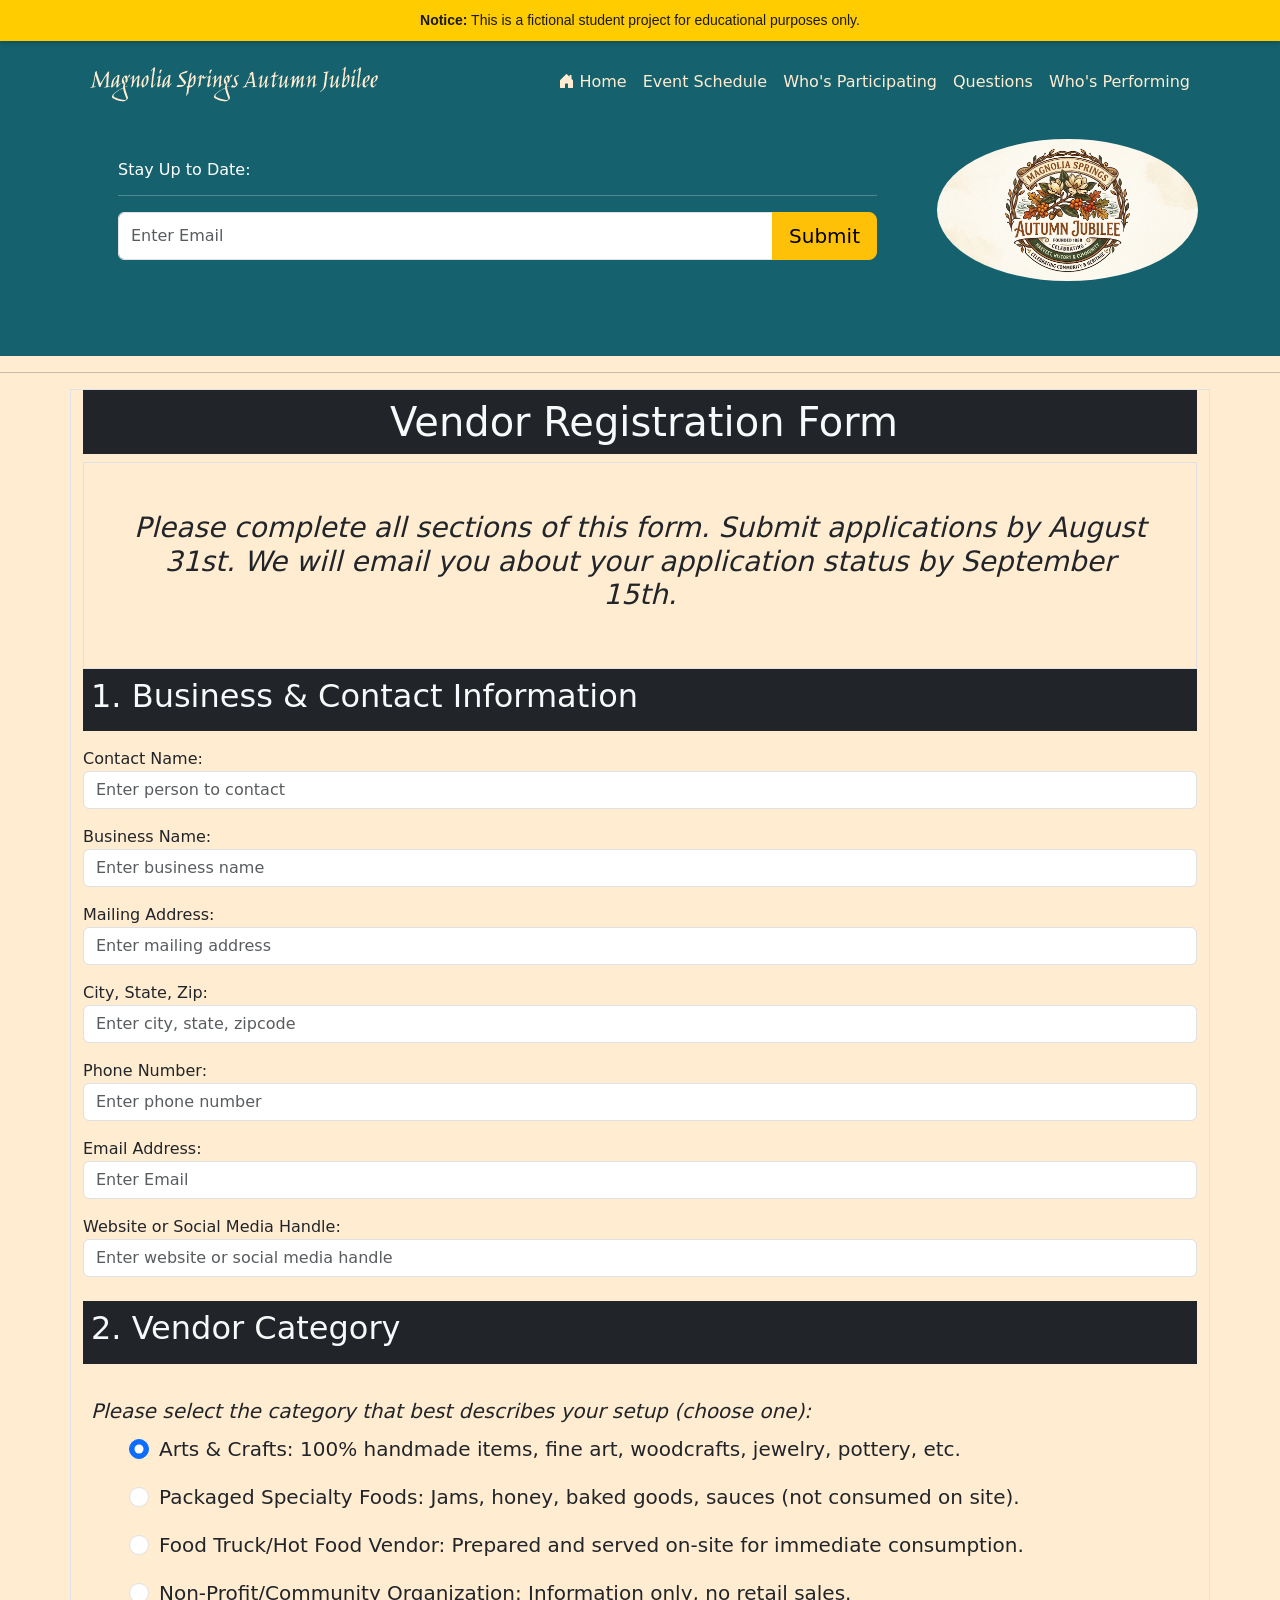
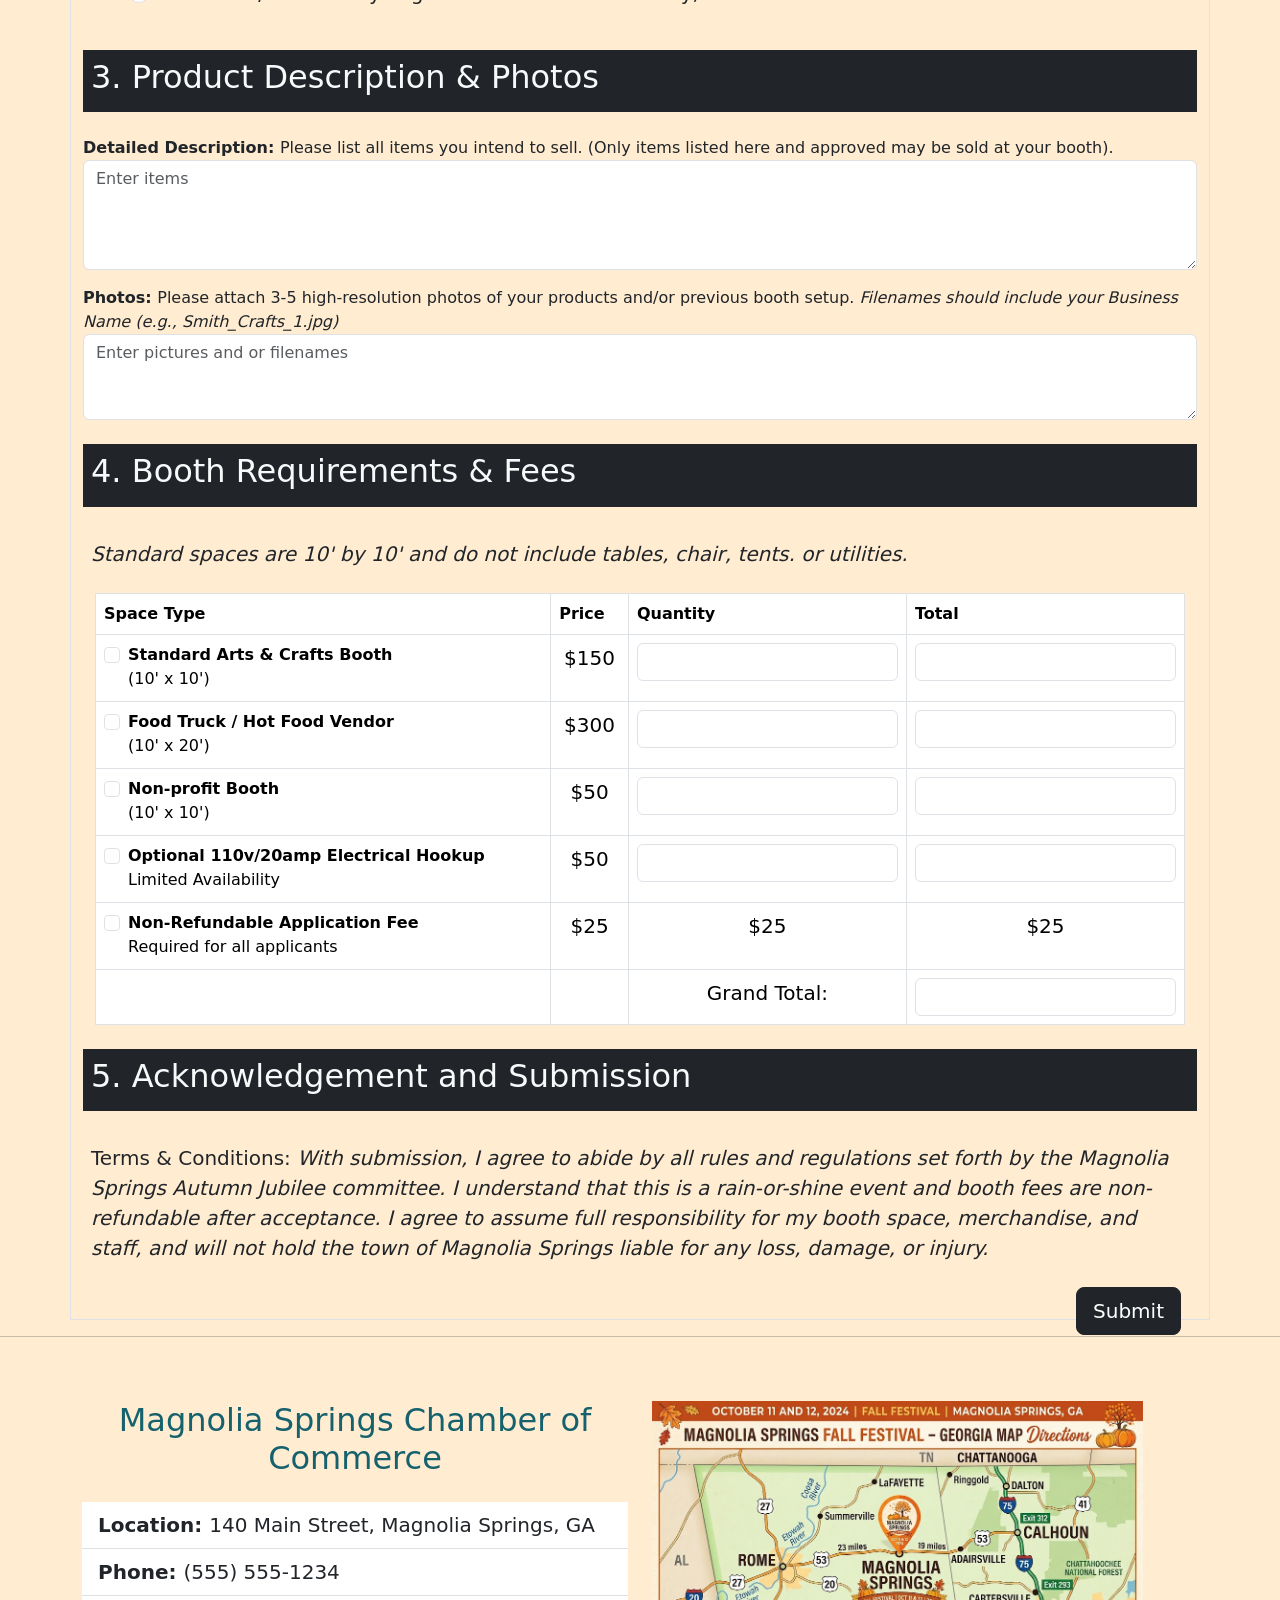
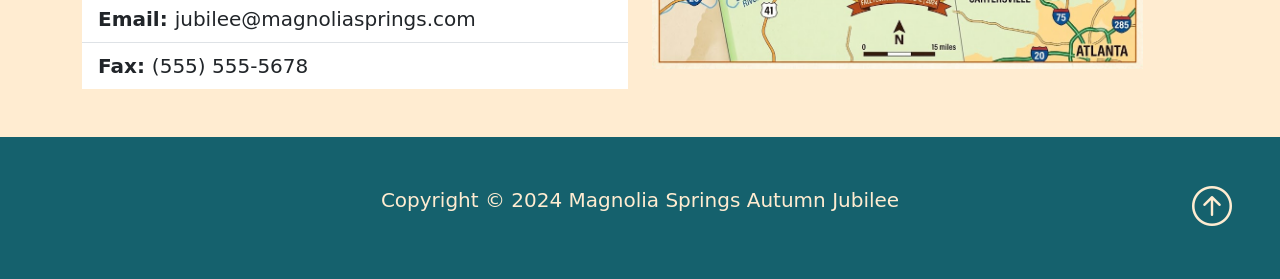
<file: vendor.html>
<!-- Team 4 -->
<!-- ITEC 2380 Final Project: Magnolia Springs Autumn Jubilee -->
<!-- Home Page -->

<!-- Stephanie Henson -->
<!-- Casen Bone -->
<!-- Allen Stevick -->
<!-- Evan Danner -->

<!DOCTYPE html>
<html lang="en">
    <head>
        <meta charset="UTF-8">
        <meta name="viewport" content="width=device-width, initial-scale=1.0">
        <title>Vendor Registration | Autumn Jubilee</title>

        <!-- favicon.io -->
        <link rel="apple-touch-icon" sizes="180x180" href="/apple-touch-icon.png">
        <link rel="icon" type="image/png" sizes="32x32" href="media/favicon/favicon-32x32.png">
        <link rel="icon" type="image/png" sizes="16x16" href="media/favicon/favicon-16x16.png">
        <link rel="manifest" href="media/favicon/site.webmanifest">

        <!-- Google Fonts -->
        <link rel="preconnect" href="https://fonts.googleapis.com">
        <link rel="preconnect" href="https://fonts.gstatic.com" crossorigin>
        <link href="https://fonts.googleapis.com/css2?family=Jim+Nightshade&display=swap" rel="stylesheet">

        <!-- Links for Bootstrap -->
        <link href="https://cdn.jsdelivr.net/npm/bootstrap@5.3.8/dist/css/bootstrap.min.css" rel="stylesheet">
        <script src="https://cdn.jsdelivr.net/npm/jquery@3.7.1/dist/jquery.slim.min.js"></script>
        <script src="https://cdn.jsdelivr.net/npm/popper.js@1.16.1/dist/umd/popper.min.js"></script>
        <script src="https://cdn.jsdelivr.net/npm/bootstrap@5.3.8/dist/js/bootstrap.bundle.min.js"></script>

        <!-- Bootstrap Icons Link -->
        <link rel="stylesheet" href="https://cdn.jsdelivr.net/npm/bootstrap-icons@1.13.1/font/bootstrap-icons.min.css">

        <link rel="stylesheet" href="css/styles.css">
    </head>

    <body>
        <!-- Required Educational Notice Banner -->
        <div class="student-banner" role="status" aria-label="Educational Notice">
            <p><strong>Notice:</strong> This is a fictional student project for educational purposes only.</p>
        </div><!--End Required Educational Notice Banner -->

    <!-- Navigation Bar: Using Bootstrap for Navigation with Toggler for mobile screens -->
    <nav class="navbar navbar-expand-lg navbar-dark py-3 fixed-top">
        <div class="container">
            <a href="index.html" class="navbar-brand lead"><i class="bi bi-leaf-fill lead text-warning mx-1"></i><span class="jim-nightshade-regular">Magnolia Springs Autumn Jubilee</span></a>

            <button class="navbar-toggler" type="button" data-bs-toggle="collapse" data-bs-target="#navmenu" aria-label="Toggle navigation">
                <span class="navbar-toggler-icon"></span>
            </button>

            <div class="collapse navbar-collapse" id="navmenu">
                <ul class="navbar-nav ms-auto">
                    <li class="nav-item">
                        <a href="index.html" class="nav-link"><i class="bi bi-house-door-fill mx-1"></i>Home</a>
                    <li class="nav-item">
                        <a href="schedule.html" class="nav-link">Event Schedule</a>
                    </li>
                    <li class="nav-item">
                        <a href="who's-participating.html" class="nav-link">Who's Participating</a>
                    </li>
                    <li class="nav-item">
                        <a href="faqs.html" class="nav-link">Questions</a>
                    </li>
                    <li class="nav-item">
                        <a href="performers.html" class="nav-link">Who's Performing</a>
                    </li>
                </ul>
            </div>
        </div>
    </nav>

    <!-- Top Section -->
    <div class="showcase text-light p-5 text-center text-sm-start">
        <div class="container">
            <div class=" row d-sm-flex align-items-center justify-content-between mt-4">
                <div class="col-md-9 p-5">
                    <p class="h6 text-white">Stay Up to Date:</p>
                    <hr>
                <div class="input-group news-input">
                    <input type="text" class="form-control" placeholder="Enter Email" aria-label="Email Address">
                    <button class="btn btn-warning btn-lg" type="button">Submit</button>
                </div>
                </div>
                <div class="col-md-3">
                    <img class="img-fluid rounded-circle" src="media/logo.jpg" alt="image of Logo from Google Gemini">
                </div>
            </div>               
        </div>
    </div>

    <hr>

    <div class="container mt-3 border">
        <h1 class="bg-dark text-light text-center py-2"><i class="bi bi-leaf h1 text-warning mx-1"></i>Vendor Registration Form</h1>
<form>
            <div class="container border p-5 text-center">
                <p class="h3"><i>Please complete all sections of this form. Submit applications by August 31st. 
                    We will email you about your application status by September 15th.</i>
                </p>
            </div>
            <div class="container text-sm-start bg-dark text-light p-2">
                <h2>1. Business & Contact Information</h2>
            </div>
            <div class="mb-3 mt-3 p-10">
                <label for="contact">Contact Name:</label>
                <input type="text" class="form-control" id="contact" placeholder="Enter person to contact" name="contact">
            </div>
            <div class="mb-3 p-10">
                <label for="business">Business Name:</label>
                <input type="text" class="form-control" id="business" placeholder="Enter business name" name="business">
            </div>
            <div class="mb-3 mt-3 p-10">
                <label for="address1">Mailing Address:</label>
                <input type="text" class="form-control" id="address1" placeholder="Enter mailing address" name="address1">
            </div>
            <div class="mb-3 p-10">
                <label for="address2">City, State, Zip:</label>
                <input type="text" class="form-control" id="address2" placeholder="Enter city, state, zipcode" name="address2">
            </div>
            <div class="mb-3 p-10">
                <label for="phone">Phone Number:</label>
                <input type="tel" class="form-control" id="phone" placeholder="Enter phone number" name="phone">
            </div>
            <div class="mb-3 mt-3 p-10">
                <label for="email">Email Address:</label>
                <input type="email" class="form-control" id="email" placeholder="Enter Email" name="email">
            </div>
            <div class="mb-3 p-10">
                <label for="website">Website or Social Media Handle:</label>
                <input type="text" class="form-control" id="website" placeholder="Enter website or social media handle" name="website">
            </div>

            <div class="container text-sm-start bg-dark text-light p-2 my-4">
                <h2>2. Vendor Category</h2>
            </div>
            <div class="container lead p-2"><i>Please select the category that best describes your setup (choose one):</i><br>
                <div class="container">
                    <div class="form-check p-2 mx-5">
                        <input type="radio" class="form-check-input" id="radio1" name="optradio" value="option1" checked>
                        <label class="form-check-label" for="radio1"><b>Arts & Crafts: </b>100% handmade items,
                        fine art, woodcrafts, jewelry, pottery, etc.</label>
                    </div>
                    <div class="form-check p-2 mx-5">
                        <input type="radio" class="form-check-input" id="radio2" name="optradio" value="option2">
                        <label class="form-check-label" for="radio2"><b>Packaged Specialty Foods: </b> Jams, honey, baked goods, sauces
                        (not consumed on site).</label>
                    </div>
                    <div class="form-check p-2 mx-5">
                        <input type="radio" class="form-check-input" id="radio3" name="optradio" value="option3">
                        <label class="form-check-label" for="radio3"><b>Food Truck/Hot Food Vendor: </b> Prepared and 
                        served on-site for immediate consumption.</label>
                    </div>
                    <div class="form-check p-2 mx-5">
                        <input type="radio" class="form-check-input" id="radio4" name="optradio" value="option4">
                        <label class="form-check-label" for="radio4"><b>Non-Profit/Community Organization: </b> Information only,
                        no retail sales.</label>
                    </div>                    
                </div>
            </div>
            <div class="container text-sm-start bg-dark text-light p-2 my-4">
                <h2>3. Product Description & Photos</h2>
            </div>
            <div class="mb-3 mt-3 p-10">
                <label for="items"><b>Detailed Description: </b>Please list all items you intend to sell. (Only items listed here
                and approved may be sold at your booth).</label>
                <textarea class="form-control" rows="4" id="items" placeholder="Enter items" name="items"></textarea>                   
            </div>
            <div class="mb-3 mt-3 p-10">
                <label for="pics"><b>Photos: </b>Please attach 3-5 high-resolution photos of your products and/or previous booth
                setup. <i>Filenames should include your Business Name (e.g., Smith_Crafts_1.jpg)</i></label>
                <textarea class="form-control" rows="3" id="pics" placeholder="Enter pictures and or filenames" name="pics"></textarea>                   
            </div>
            <div class="container text-sm-start bg-dark text-light p-2 my-4">
                <h2>4. Booth Requirements & Fees</h2>
            </div>
            <div class="container lead p-2"><i>Standard spaces are 10' by 10' and do not include tables, chair, tents. or utilities.</i><br></div>
            <div class="container mt-3">        
                <table class="table table-bordered">
                    <thead>
                        <tr>
                            <th>Space Type</th>
                            <th>Price</th>
                            <th>Quantity</th>
                            <th>Total</th>
                        </tr>
                    </thead>
                    <tbody>
                        <tr>
                            <td>
                                <div class="form-check">
                                    <input type="checkbox" class="form-check-input" id="check1" name="option1" value="something">
                                    <label class="form-check-label" for="check1"><b>Standard Arts & Crafts Booth</b><br>(10' x 10')</label>
                                </div>
                            </td>
                            <td class="text-center lead">$150</td>
                            <td>
                                <input type="number" class="form-control" id="qty1" placeholder="" name="qty1" aria-label="Standard Arts and Crafts Booth Quantity">
                            </td>
                            <td>
                                <input type="number" class="form-control" id="qty2" placeholder="" name="qty2" aria-label="Standard Arts and Crafts Booth Total Cost">
                            </td>
                        </tr>
                        <tr>
                            <td>
                                <div class="form-check">
                                    <input type="checkbox" class="form-check-input" id="check2" name="option2" value="something">
                                    <label class="form-check-label" for="check2"><b>Food Truck / Hot Food Vendor</b><br>(10' x 20')</label>
                                </div>
                            </td>
                            <td class="text-center lead">$300</td>
                            <td>
                                <input type="number" class="form-control" id="qty3" placeholder="" name="qty3" aria-label="Food Truck and Hot Food Vendor Quantity">
                            </td>
                            <td>
                                <input type="number" class="form-control" id="qty4" placeholder="" name="qty4" aria-label="Food Truck and Hot Food Vendor Total Cost">
                            </td>
                        </tr>
                        <tr>
                            <td>
                                <div class="form-check">
                                    <input type="checkbox" class="form-check-input" id="check3" name="option3" value="something">
                                    <label class="form-check-label" for="check3"><b>Non-profit Booth</b><br>(10' x 10')</label>
                                </div>
                            </td>
                            <td class="text-center lead">$50</td>
                            <td>
                                <input type="number" class="form-control" id="qty5" placeholder="" name="qty5" aria-label="Non-profit Booth Quantity">
                            </td>
                            <td>
                                <input type="number" class="form-control" id="qty6" placeholder="" name="qty6" aria-label="Non-profit Booth Total Cost">
                            </td>
                        </tr>
                        <tr>
                            <td>
                                <div class="form-check">
                                    <input type="checkbox" class="form-check-input" id="check4" name="option4" value="something">
                                    <label class="form-check-label" for="check4"><b>Optional 110v/20amp Electrical Hookup</b><br>Limited Availability</label>
                                </div>
                            </td>
                            <td class="text-center lead">$50</td>
                            <td>
                                <input type="number" class="form-control" id="qty7" placeholder="" name="qty7" aria-label="Optional 110v 20amp Electrical Hookup Quantity">
                            </td>
                            <td>
                                <input type="number" class="form-control" id="qty8" placeholder="" name="qty8" aria-label="Optional 110v 20amp Electrical Hookup Total Cost">
                            </td>
                        </tr>
                        <tr>
                            <td>
                                <div class="form-check">
                                    <input type="checkbox" class="form-check-input" id="check5" name="option5" value="something">
                                    <label class="form-check-label" for="check5"><b>Non-Refundable Application Fee</b><br>Required for all applicants</label>
                                </div>
                            </td>
                            <td class="text-center lead">$25</td>
                            <td class="text-center lead">$25</td>
                            <td class="text-center lead">$25</td>
                        </tr>
                        <tr>
                            <td></td>
                            <td></td>
                            <td class="text-center lead"><b>Grand Total:</b></td>
                            <td>
                                <input type="number" class="form-control" id="qty9" placeholder="" name="qty9" aria-label="Application Grand Total Cost">                                
                            </td>
                        </tr>                                                                
                    </tbody>
                </table>
            </div>                                        
            <div class="container text-sm-start bg-dark text-light p-2 my-4">
                <h2>5. Acknowledgement and Submission</h2>
            </div>
            <div class="container lead p-2"><b>Terms & Conditions: </b><i>With submission, I agree to abide by all rules and regulations set forth
                by the Magnolia Springs Autumn Jubilee committee. I understand that this is a rain-or-shine event and booth fees are non-refundable 
                after acceptance. I agree to assume full responsibility for my booth space, merchandise, and staff, and will not hold the town of 
                Magnolia Springs liable for any loss, damage, or injury.
            </i><br></div>
            <div class="container mb-3 p-3">
                <button type="submit" class="btn btn-lg btn-dark" style="float: right">Submit</button>
            </div>
        </form>
    </div>

    <hr>

    <!-- Contact Information and Map: Using a Bootstrap List Group -->
    <div class="p-5">
        <div class="container">
            <div class="row g-4">
                <div class="col-md-6">
                    <p class="h2 text-center mb-4 text3">Magnolia Springs Chamber of Commerce</p>
                    <ul class="list-group list-group-flush lead">
                        <li class="list-group-item">
                            <span class="fw-bold">Location: </span>140 Main Street, Magnolia Springs, GA
                        </li>
                        <li class="list-group-item">
                            <span class="fw-bold">Phone: </span>(555) 555-1234
                        </li>
                        <li class="list-group-item">
                            <span class="fw-bold">Email: </span>jubilee@magnoliasprings.com
                        </li>
                        <li class="list-group-item">
                            <span class="fw-bold">Fax: </span>(555) 555-5678
                        </li>
                    </ul>
                </div>
                <div class="col-md-6 px-auto">
                    <img src="media/map.jpg" alt="Google Gemini map for location of Magnolia Springs" class="image-fluid map mb-2">
                </div>
            </div>
        </div>
    </div> <!-- Contact Info Section -->

    <!-- Footer: Using Bootstrap Positioning Utility Syntax-->
    <footer class="p-5 footer text-center position-relative">
        <div class="container-flush">
            <p class="footer lead">Copyright &copy; 2024 Magnolia Springs Autumn Jubilee</p>
            <a href="#" class="position-absolute bottom-0 end-0 p-5" aria-label="Back to top">
            <i class="footer bi bi-arrow-up-circle h1"></i></a>
        </div>
    </footer>

    </body>
</html>
</file>
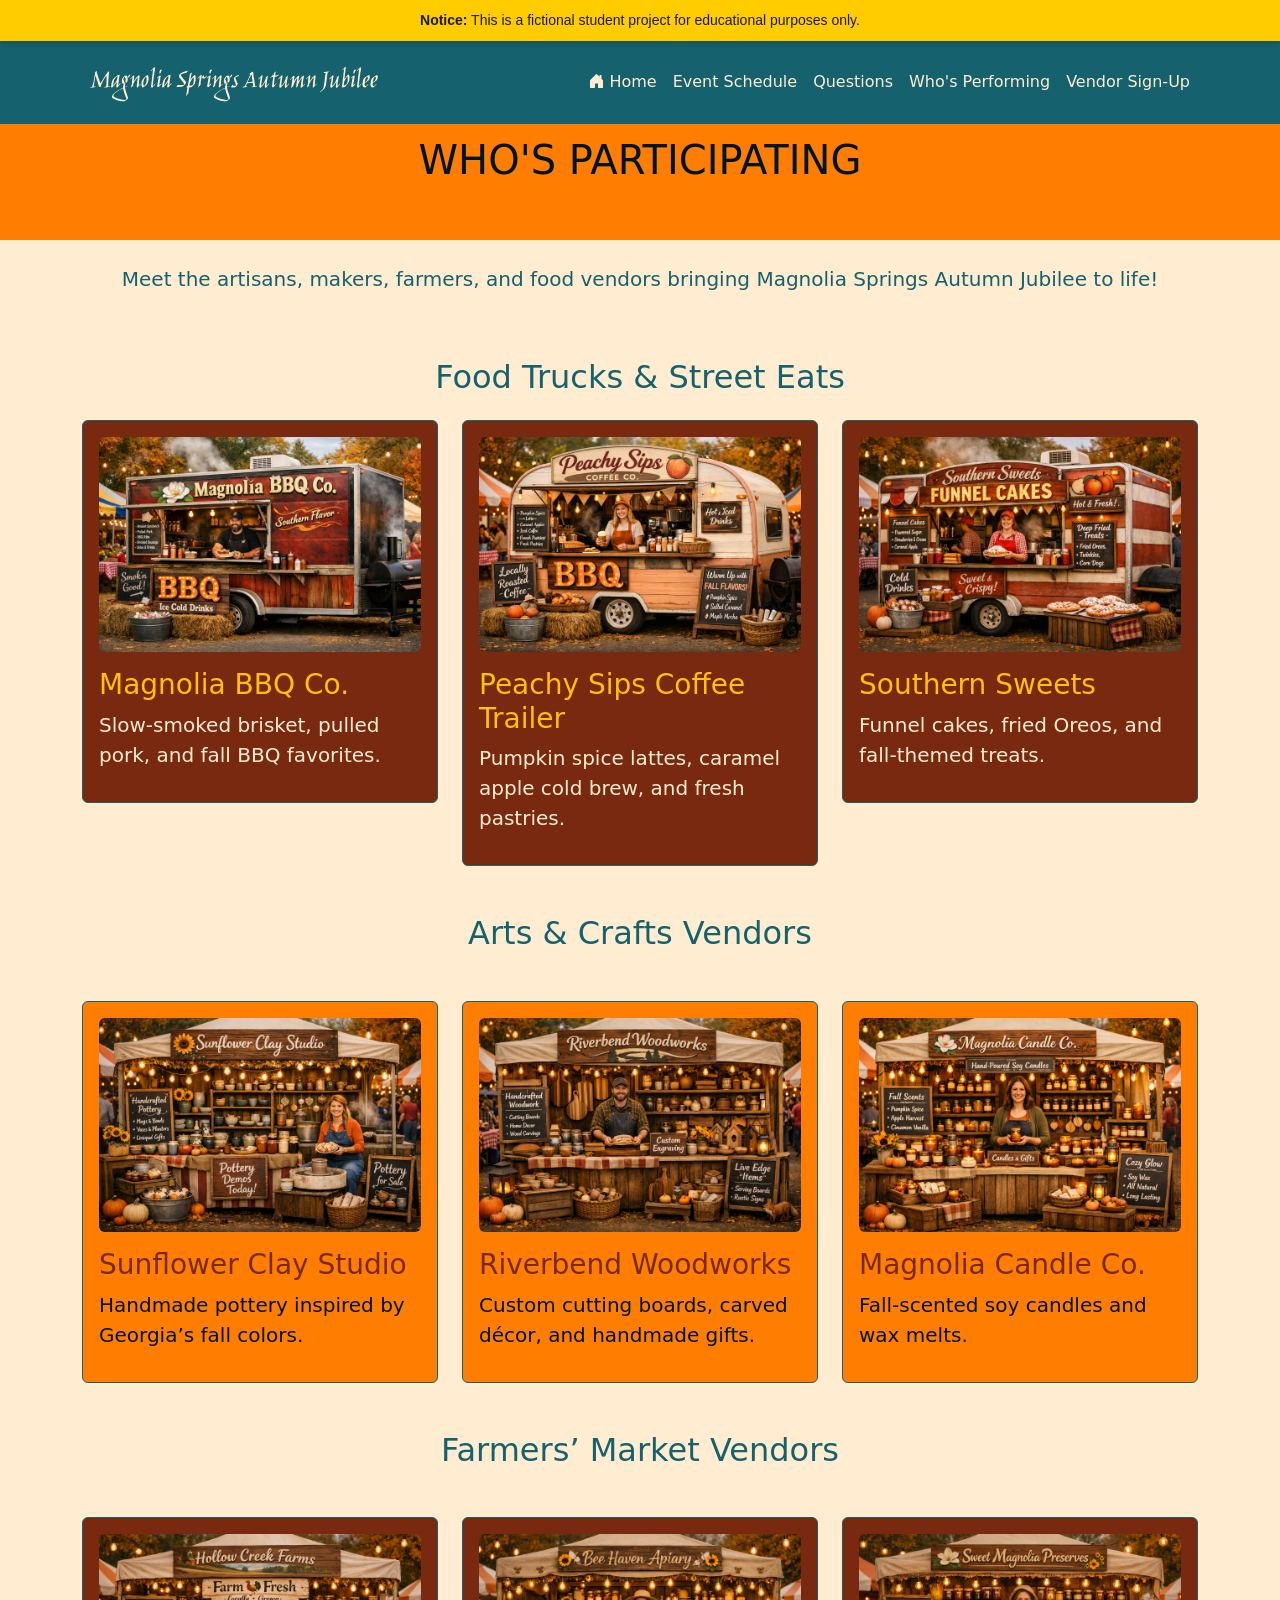
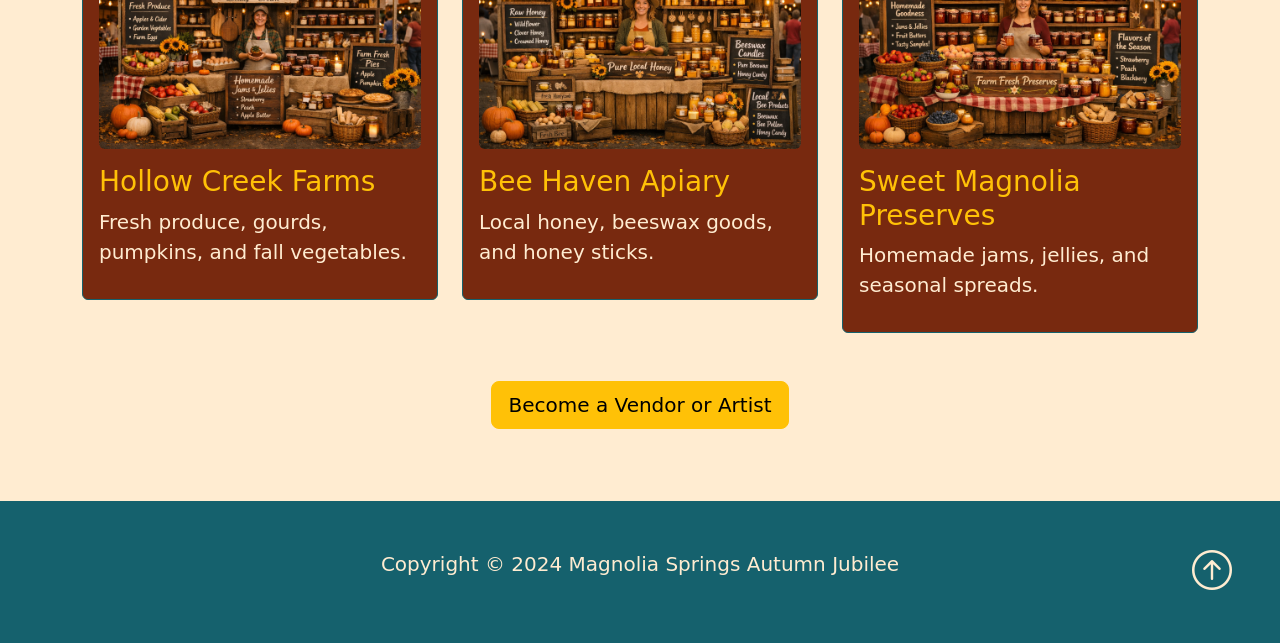
<file: who's-participating.html>
<!-- Team 4 -->
<!-- ITEC 2380 Final Project: Magnolia Springs Autumn Jubilee -->
<!-- Home Page -->

<!-- Stephanie Henson -->
<!-- Casen Bone -->
<!-- Allen Stevick -->
<!-- Evan Danner -->

<!DOCTYPE html>
<html lang="en">
    <head>
        <meta charset="UTF-8">
        <meta name="viewport" content="width=device-width, initial-scale=1.0">
        <title>Who's Participating | Autumn Jubilee</title>

        <!-- favicon.io -->
        <link rel="apple-touch-icon" sizes="180x180" href="/apple-touch-icon.png">
        <link rel="icon" type="image/png" sizes="32x32" href="media/favicon/favicon-32x32.png">
        <link rel="icon" type="image/png" sizes="16x16" href="media/favicon/favicon-16x16.png">
        <link rel="manifest" href="media/favicon/site.webmanifest">

        <!-- Google Fonts -->
        <link rel="preconnect" href="https://fonts.googleapis.com">
        <link rel="preconnect" href="https://fonts.gstatic.com" crossorigin>
        <link href="https://fonts.googleapis.com/css2?family=Jim+Nightshade&display=swap" rel="stylesheet">

        <!-- Links for Bootstrap -->
        <link href="https://cdn.jsdelivr.net/npm/bootstrap@5.3.8/dist/css/bootstrap.min.css" rel="stylesheet">
        <script src="https://cdn.jsdelivr.net/npm/jquery@3.7.1/dist/jquery.slim.min.js"></script>
        <script src="https://cdn.jsdelivr.net/npm/popper.js@1.16.1/dist/umd/popper.min.js"></script>
        <script src="https://cdn.jsdelivr.net/npm/bootstrap@5.3.8/dist/js/bootstrap.bundle.min.js"></script>

        <!-- Bootstrap Icons Link -->
        <link rel="stylesheet" href="https://cdn.jsdelivr.net/npm/bootstrap-icons@1.13.1/font/bootstrap-icons.min.css">

        <link rel="stylesheet" href="css/styles.css">
    </head>

    <body>
        <!-- Required Educational Notice Banner -->
        <div class="student-banner" role="status" aria-label="Educational Notice">
            <p><strong>Notice:</strong> This is a fictional student project for educational purposes only.</p>
        </div><!--End Required Educational Notice Banner -->

    <!-- Navigation Bar: Using Bootstrap for Navigation with Toggler for mobile screens -->
    <nav class="navbar navbar-expand-lg navbar-dark py-3 fixed-top">
        <div class="container">
            <a href="index.html" class="navbar-brand lead"><i class="bi bi-leaf-fill lead text-warning mx-1"></i><span class="jim-nightshade-regular">Magnolia Springs Autumn Jubilee</span></a>

            <button class="navbar-toggler" type="button" data-bs-toggle="collapse" data-bs-target="#navmenu" aria-label="Toggle navigation">
                <span class="navbar-toggler-icon"></span>
            </button>

            <div class="collapse navbar-collapse" id="navmenu">
                <ul class="navbar-nav ms-auto">
                    <li class="nav-item">
                        <a href="index.html" class="nav-link"><i class="bi bi-house-door-fill mx-1"></i>Home</a>
                    </li>
                    <li class="nav-item">
                        <a href="schedule.html" class="nav-link">Event Schedule</a>
                    </li>
                    <li class="nav-item">
                        <a href="faqs.html" class="nav-link">Questions</a>
                    </li>
                    <li class="nav-item">
                        <a href="performers.html" class="nav-link">Who's Performing</a>
                    </li>
                    <li class="nav-item">
                        <a href="vendor.html" class="nav-link">Vendor Sign-Up</a>
                    </li>
                </ul>
            </div>
        </div>
    </nav>

    <!-- PAGE TITLE -->
<div class="title text-center py-5 mt-5">
    <h1 class="titletext">Who's Participating</h1>
</div>

<!-- INTRO -->
<div class="container py-4">
    <p class="lead text-center text3">
        Meet the artisans, makers, farmers, and food vendors bringing Magnolia Springs Autumn Jubilee to life!
    </p>
</div>

<!-- PARTICIPANT SECTIONS -->
<div class="container py-4">

    <!-- FOOD TRUCKS -->
    <h2 class="text-center text3 mb-4">Food Trucks & Street Eats</h2>
    <div class="row g-4">

        <!-- Card -->
        <div class="col-md-6 col-lg-4">
            <div class="card card1 p-3">
                <img src="media/images/bbq.png" class="img-fluid rounded mb-3" alt="Magnolia BBQ Co.">
                <h3 class="text-warning">Magnolia BBQ Co.</h3>
                <p class="lead">Slow-smoked brisket, pulled pork, and fall BBQ favorites.</p>
            </div>
        </div>

        <div class="col-md-6 col-lg-4">
            <div class="card card1 p-3">
                <img src="media/images/coffee.png" class="img-fluid rounded mb-3" alt="Peachy Sips Coffee Trailer">
                <h3 class="text-warning">Peachy Sips Coffee Trailer</h3>
                <p class="lead">Pumpkin spice lattes, caramel apple cold brew, and fresh pastries.</p>
            </div>
        </div>

        <div class="col-md-6 col-lg-4">
            <div class="card card1 p-3">
                <img src="media/images/funnelcake.png" class="img-fluid rounded mb-3" alt="Southern Sweets">
                <h3 class="text-warning">Southern Sweets</h3>
                <p class="lead">Funnel cakes, fried Oreos, and fall-themed treats.</p>
            </div>
        </div>

    </div>

    <!-- ARTS & CRAFTS -->
    <h2 class="text-center text3 my-5">Arts & Crafts Vendors</h2>
    <div class="row g-4">

        <div class="col-md-6 col-lg-4">
            <div class="card card2 p-3">
                <img src="media/images/pottery.png" class="img-fluid rounded mb-3" alt="Sunflower Clay Studio">
                <h3 class="text2">Sunflower Clay Studio</h3>
                <p class="lead">Handmade pottery inspired by Georgia’s fall colors.</p>
            </div>
        </div>

        <div class="col-md-6 col-lg-4">
            <div class="card card2 p-3">
                <img src="media/images/wood.png" class="img-fluid rounded mb-3" alt="Riverbend Woodworks">
                <h3 class="text2">Riverbend Woodworks</h3>
                <p class="lead">Custom cutting boards, carved décor, and handmade gifts.</p>
            </div>
        </div>

        <div class="col-md-6 col-lg-4">
            <div class="card card2 p-3">
                <img src="media/images/candle.png" class="img-fluid rounded mb-3" alt="Magnolia Candle Co.">
                <h3 class="text2">Magnolia Candle Co.</h3>
                <p class="lead">Fall-scented soy candles and wax melts.</p>
            </div>
        </div>

    </div>

    <!-- FARMERS MARKET -->
    <h2 class="text-center text3 my-5">Farmers’ Market Vendors</h2>
    <div class="row g-4">

        <div class="col-md-6 col-lg-4">
            <div class="card card3 p-3">
                <img src="media/images/hollow-creek.png" class="img-fluid rounded mb-3" alt="Hollow Creek Farms">
                <h3 class="text-warning">Hollow Creek Farms</h3>
                <p class="lead">Fresh produce, gourds, pumpkins, and fall vegetables.</p>
            </div>
        </div>

        <div class="col-md-6 col-lg-4">
            <div class="card card3 p-3">
                <img src="media/images/bee.png" class="img-fluid rounded mb-3" alt="Bee Haven Apiary">
                <h3 class="text-warning">Bee Haven Apiary</h3>
                <p class="lead">Local honey, beeswax goods, and honey sticks.</p>
            </div>
        </div>

        <div class="col-md-6 col-lg-4">
            <div class="card card3 p-3">
                <img src="media/images/jam.png" class="img-fluid rounded mb-3" alt="Sweet Magnolia Preserves">
                <h3 class="text-warning">Sweet Magnolia Preserves</h3>
                <p class="lead">Homemade jams, jellies, and seasonal spreads.</p>
            </div>
        </div>

    </div>

    <!-- CTA -->
    <div class="text-center my-5">
        <a href="vendor.html" class="btn btn-warning btn-lg">Become a Vendor or Artist</a>
    </div>

</div>

<!-- Footer: Using Bootstrap Positioning Utility Syntax-->
    <footer class="p-5 footer text-center position-relative">
        <div class="container-flush">
            <p class="footer text1 lead">Copyright &copy; 2024 Magnolia Springs Autumn Jubilee</p>
            <a href="#" class="position-absolute bottom-0 end-0 p-5" aria-label="Back to top">
            <i class="footer text1 bi bi-arrow-up-circle h1"></i></a>
        </div>
    </footer>

</body>
</html>
</file>
<file: css/styles.css>
/*REQUIRED CSS FOR STUDENT BANNER*/
.student-banner {
  position: fixed;
  top: 0;
  left: 0;
  width: 100%;
  background-color: #ffcc00; 
  color: #1a1a1a; 
  text-align: center;
  padding: 10px 20px;
  font-family: sans-serif;
  font-size: 14px;
  box-shadow: 0 2px 5px rgba(0,0,0,0.2);
  z-index: 99999; 
}

.student-banner p {
  margin: 0;
  padding: 0;
}

body {
  padding-top: 40px; /* Adjust this number to match the height of your banner */
  background-color: #FFECD1
}
/*END OF REQUIRED CSS FOR STUDENT BANNER*/

/* Color Palette from Coolors.co
  Ink Black #001524
  Stormy Teal #15616D
  Papaya Whip # FFECD1
  Vivid Tangerine #FF7D00
  Brandy #78290F */

.navbar {
  margin-top: 40px;
}

.navbar, .showcase, .footer {
  background-color: #15616D;
  color: #FFECD1;
  }

.nav-link {
  color: #FF7D00;
}

.nav-link {
  opacity: 1;
  color: #FFECD1 !important;
}

.bi-leaf-fill {
  background-color: #15616D;
  color: #FF7D00;
}

.jim-nightshade-regular {
  font-family: "Jim Nightshade", cursive;
  font-weight: 400;
  font-style: normal;
  font-size: 28px;
  color: #FFECD1;
}

.card1, .btn2, .card3, .middleSection {
  background-color: #78290f;
  color: #FFECD1;
  border: 1px solid #15616D;
}

.btn1, .card2, .btn3 {
  background-color: #FF7D00;
  color: #FFECD1;
  border: 1px solid #15616D;
}

.btn4 {
  background-color: #FF7D00;
  color: #001524;
  border: 1px solid #15616D;
}

.marshal {
  background-color: #15616D;
  color:#FFECD1;
}

.vendor {
  background-color: #FF7D00;
  color: #78290F;
}

.text1 {
  color: #FFECD1;
}

.text2 {
  color: #78290f;
}

.text3 {
  color: #15616D;
}

.text4 {
  color: #78290F;
  background-color: #FF7D0080;
}

.text5 {
  color: #001524;
}

.slogan {
  color:#FFECD1;
  font-size: 3.5em;
}

.carouselCaption {
  background-color: #15616D;
  opacity: 0.8;
  color: #FFECD1;
}

.map {
  width: 90%;
}

.title {
  background-color: #FF7D00;
}

.titletext {
  text-transform: uppercase;
  color: #001524;
}

.faq1 {
  background-color: #78290F;
  color: #FFECD1;
}

.generalQ1 {
  background-color: #78290FCC;
  color: #FFECD1;
}

.generalQ2 {
  background-color: #FF7D00CC;
  color:#001524;
}

.faq2 {
  background-color: #FF7D00;
  color: #001524;
}

.card2 .lead {
  color: #001524;
  font-weight: 500;
}
</file>
